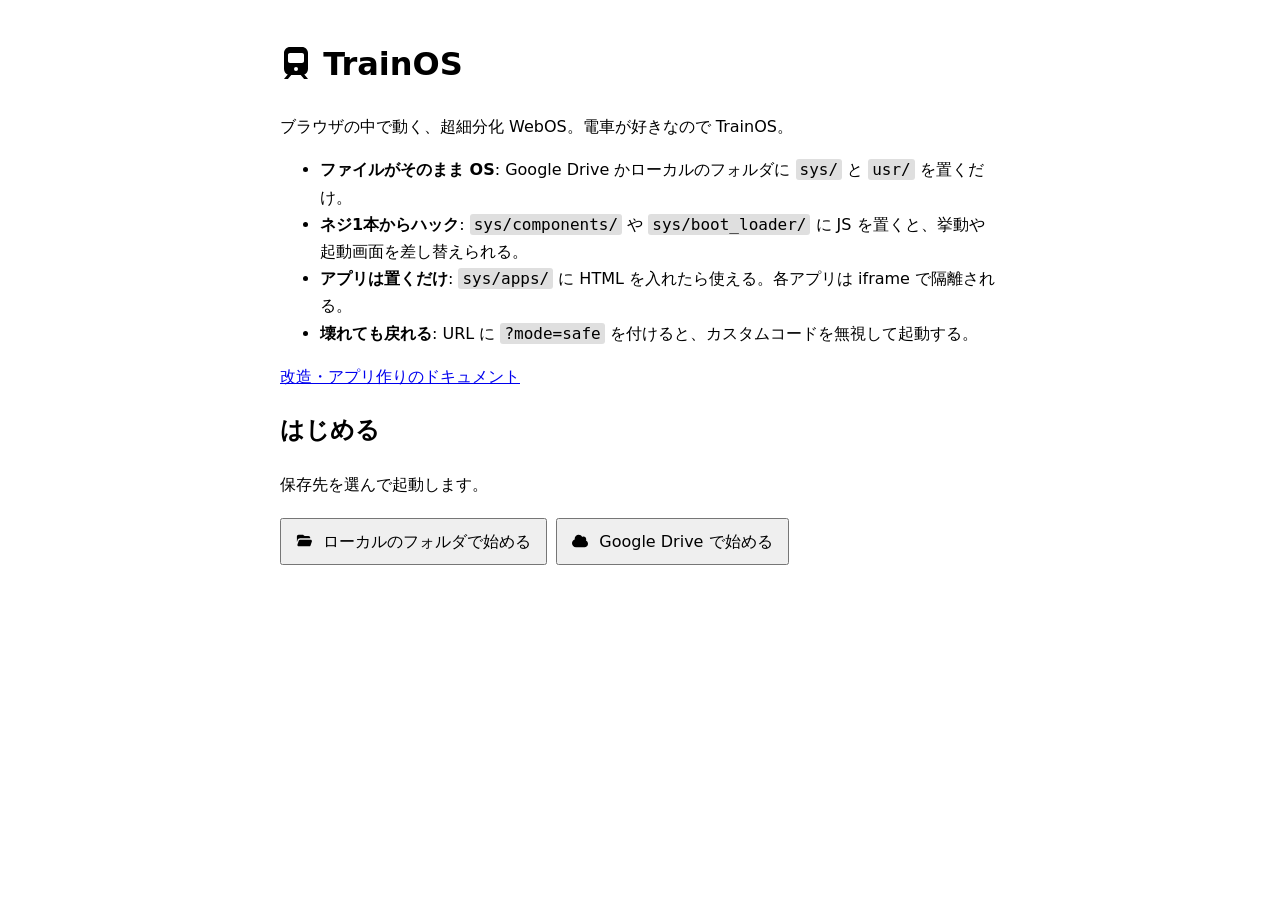
<file: public/index.html>
<!doctype html>
<html lang="ja">
<head>
<meta charset="utf-8">
<meta name="viewport" content="width=device-width,initial-scale=1">
<title>TrainOS</title>
<style>
:root { color-scheme: light dark; --b: #8884; }
body { font: 16px/1.7 system-ui, sans-serif; max-width: 720px; margin: 0 auto; padding: 16px; }
code { background: var(--b); padding: 1px 4px; border-radius: 3px; }
button { font: inherit; padding: 8px 14px; margin: 4px 4px 4px 0; cursor: pointer; }
#msg { color: #c33; }
svg { vertical-align: -.125em; }
button svg { margin-right: 6px; }
</style>
</head>
<body>
<h1><svg viewBox="0 0 384 512" width="1em" height="1em" fill="currentColor" aria-hidden="true"><path d="M0 96C0 43 43 0 96 0L288 0c53 0 96 43 96 96l0 256c0 40.1-24.6 74.5-59.5 88.8l53.9 63.7c8.6 10.1 7.3 25.3-2.8 33.8s-25.3 7.3-33.8-2.8l-74-87.5-151.3 0-74 87.5c-8.6 10.1-23.7 11.4-33.8 2.8s-11.4-23.7-2.8-33.8l53.9-63.7C24.6 426.5 0 392.1 0 352L0 96zm64 32l0 96c0 17.7 14.3 32 32 32l192 0c17.7 0 32-14.3 32-32l0-96c0-17.7-14.3-32-32-32L96 96c-17.7 0-32 14.3-32 32zM192 384a32 32 0 1 0 0-64 32 32 0 1 0 0 64z"/></svg> TrainOS</h1>
<p>ブラウザの中で動く、超細分化 WebOS。電車が好きなので TrainOS。</p>
<ul>
  <li><b>ファイルがそのまま OS</b>: Google Drive かローカルのフォルダに <code>sys/</code> と <code>usr/</code> を置くだけ。</li>
  <li><b>ネジ1本からハック</b>: <code>sys/components/</code> や <code>sys/boot_loader/</code> に JS を置くと、挙動や起動画面を差し替えられる。</li>
  <li><b>アプリは置くだけ</b>: <code>sys/apps/</code> に HTML を入れたら使える。各アプリは iframe で隔離される。</li>
  <li><b>壊れても戻れる</b>: URL に <code>?mode=safe</code> を付けると、カスタムコードを無視して起動する。</li>
</ul>
<p><a href="docs.html">改造・アプリ作りのドキュメント</a></p>

<h2>はじめる</h2>
<p id="last" hidden>前回の保存先: <b id="lastName"></b> <button id="resume">そのまま起動</button></p>
<p>保存先を選んで起動します。</p>
<button id="local"><svg viewBox="0 0 576 512" width="1em" height="1em" fill="currentColor" aria-hidden="true"><path d="M56 225.6L32.4 296.2 32.4 96c0-35.3 28.7-64 64-64l138.7 0c13.8 0 27.3 4.5 38.4 12.8l38.4 28.8c5.5 4.2 12.3 6.4 19.2 6.4l117.3 0c35.3 0 64 28.7 64 64l0 16-365.4 0c-41.3 0-78 26.4-91.1 65.6zM477.8 448L99 448c-32.8 0-55.9-32.1-45.5-63.2l48-144C108 221.2 126.4 208 147 208l378.8 0c32.8 0 55.9 32.1 45.5 63.2l-48 144c-6.5 19.6-24.9 32.8-45.5 32.8z"/></svg> ローカルのフォルダで始める</button>
<button id="drive"><svg viewBox="0 0 576 512" width="1em" height="1em" fill="currentColor" aria-hidden="true"><path d="M0 336c0 79.5 64.5 144 144 144l304 0c70.7 0 128-57.3 128-128 0-51.6-30.5-96.1-74.5-116.3 6.7-13.1 10.5-28 10.5-43.7 0-53-43-96-96-96-17.7 0-34.2 4.8-48.4 13.1-24.1-45.8-72.2-77.1-127.6-77.1-79.5 0-144 64.5-144 144 0 8 .7 15.9 1.9 23.5-56.9 19.2-97.9 73.1-97.9 136.5z"/></svg> Google Drive で始める</button>
<p id="msg"></p>

<script>
const $ = (id) => document.getElementById(id);
const go = () => { location.href = 'os.html'; };
const say = (m) => { $('msg').textContent = m; };

const idb = () => new Promise((ok, ng) => {
  const r = indexedDB.open('trainos-boot', 1);
  r.onupgradeneeded = () => r.result.createObjectStore('kv');
  r.onsuccess = () => ok(r.result);
  r.onerror = () => ng(r.error);
});
const kv = async (mode, fn) => {
  const db = await idb();
  return new Promise((ok, ng) => {
    const t = db.transaction('kv', mode);
    const q = fn(t.objectStore('kv'));
    t.oncomplete = () => ok(q && q.result);
    t.onerror = () => ng(t.error);
  });
};

if (!('showDirectoryPicker' in window)) {
  $('local').disabled = true;
  say('ローカルフォルダは Chrome / Edge（デスクトップ）で使えます。');
}

async function pick() {
  try {
    const h = await showDirectoryPicker({ id: 'trainos', mode: 'readwrite' });
    await kv('readwrite', (s) => s.put(h, 'rootHandle'));
    localStorage.setItem('trainos.backend', 'local');
    go();
  } catch (e) {
    if (e.name !== 'AbortError') say('失敗: ' + e.message);
  }
}

async function resume() {
  if (localStorage.getItem('trainos.backend') === 'local') {
    try {
      const h = await kv('readonly', (s) => s.get('rootHandle'));
      if (!h || (await h.requestPermission({ mode: 'readwrite' })) !== 'granted') {
        return say('フォルダへのアクセスが許可されませんでした。選び直してください。');
      }
    } catch (e) { return say('失敗: ' + e.message); }
  }
  go();
}

$('local').onclick = pick;
$('drive').onclick = () => { localStorage.setItem('trainos.backend', 'drive'); go(); };
$('resume').onclick = resume;

const prev = localStorage.getItem('trainos.backend');
if (prev) {
  $('last').hidden = false;
  $('lastName').textContent = prev === 'local' ? 'ローカルフォルダ' : 'Google Drive';
}
</script>
</body>
</html>
</file>
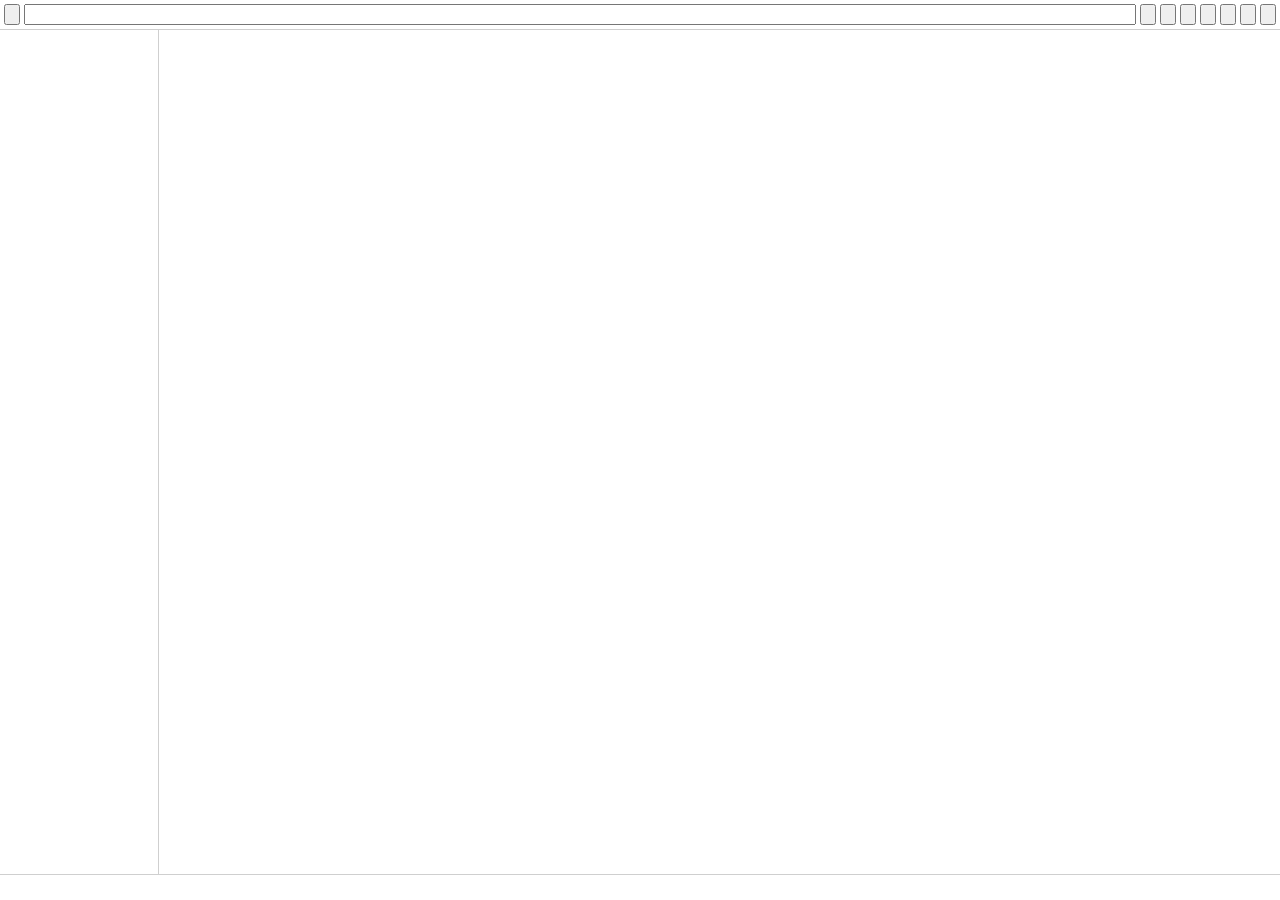
<file: public/sys/apps/explorer/index.html>
<!doctype html>
<html lang="ja">
<head>
<meta charset="utf-8">
<title>エクスプローラー</title>
<style>
html, body { height: 100%; margin: 0; }
body { display: flex; flex-direction: column; font-family: var(--font-ui, system-ui, sans-serif); font-size: calc(var(--font-size, 14px) - 1px); user-select: none; }
button { font: inherit; display: inline-flex; align-items: center; gap: 6px; cursor: pointer; }
input { font: inherit; user-select: text; }
.bar { display: flex; gap: 4px; padding: 4px; border-bottom: 1px solid #8886; }
.bar input { flex: 1; min-width: 0; }
.main { flex: 1; display: flex; min-height: 0; }
#tree { width: 150px; overflow: auto; border-right: 1px solid #8886; padding: 4px; }
#tree div { white-space: nowrap; }
#tree button, .row { border: 0; background: none; color: inherit; }
#tree button { padding: 1px 2px; border-radius: 4px; }
#tree button.cur { background: #4a90e233; }
#list { flex: 1; overflow: auto; padding: 4px; outline: none; }
.row { display: flex; width: 100%; box-sizing: border-box; text-align: left; padding: 3px 6px; border-radius: 4px; }
.row.sel { background: #4a90e255; }
.row.cut { opacity: .5; }
.row .sz { margin-left: auto; opacity: .6; }
.drop { outline: 2px dashed #4a90e2; outline-offset: -2px; background: #4a90e222; }
#list.drop { outline-offset: -4px; }
#msg { padding: 3px 8px; min-height: 1.5em; border-top: 1px solid #8886; display: flex; gap: 6px; align-items: center; flex-wrap: wrap; }
#ctx { position: fixed; z-index: 10; min-width: 170px; padding: 4px; border: 1px solid #8886; border-radius: 6px; background: var(--win-bg, #fff); color: var(--win-fg, #111); box-shadow: 0 4px 16px #0006; }
#ctx button { display: flex; width: 100%; border: 0; background: none; color: inherit; text-align: left; padding: 4px 8px; border-radius: 4px; }
#ctx button:hover:not(:disabled) { background: #4a90e255; }
#ctx button:disabled { opacity: .4; cursor: default; }
#ctx hr { border: 0; border-top: 1px solid #8886; margin: 4px 0; }
</style>
</head>
<body>
<div class="bar">
  <button id="up" title="上へ"></button>
  <input id="path" spellcheck="false">
  <button id="mkd" title="新しいフォルダ"></button>
  <button id="mkf" title="新しいファイル"></button>
  <button id="upl" title="アップロード"></button>
  <button id="dwn" title="ダウンロード"></button>
  <button id="ren" title="名前の変更"></button>
  <button id="del" title="削除"></button>
  <button id="ref" title="更新"></button>
</div>
<div class="main"><div id="tree"></div><div id="list" tabindex="0"></div></div>
<div id="msg"></div>
<div id="ctx" hidden></div>
<input type="file" id="fup" multiple hidden>
<input type="file" id="fdir" webkitdirectory hidden>
<script>
const $ = (id) => document.getElementById(id);
const ic = TrainOS.icon;
const join = (a, b) => (a === '/' ? '' : a) + '/' + b;
const base = (p) => p.split('/').pop();
const dirname = (p) => p.replace(/\/[^/]*$/, '') || '/';
const fmt = (n) => (n == null ? '' : n < 1024 ? n + ' B' : n < 1048576 ? (n / 1024).toFixed(1) + ' KB' : (n / 1048576).toFixed(1) + ' MB');
const extOf = (n) => { const m = /\.([^./]+)$/.exec(n); return m ? m[1].toLowerCase() : ''; };
const iconFor = (it) => it.isDirectory ? 'folder'
  : /^(png|jpe?g|gif|webp|svg|bmp)$/.test(extOf(it.name)) ? 'file-image'
  : /^(txt|md|log)$/.test(extOf(it.name)) ? 'file-lines' : 'file';
const MIME = 'application/x-trainos-paths';

let cwd = '/', items = [], sel = new Set(), anchor = null, clip = null, dragging = null;

const say = (m) => { $('msg').textContent = m || ''; };
const errMsg = (e) => (e && e.message) || String(e);

// メッセージ欄に入力欄を出す（prompt は使えないため）
const ask = (label, v) => new Promise((ok) => {
  const m = $('msg');
  m.textContent = label + ' ';
  const i = document.createElement('input');
  i.value = v || '';
  m.append(i);
  i.focus();
  i.select();
  i.onkeydown = (e) => {
    if (e.key === 'Enter') { m.textContent = ''; ok(i.value.trim()); }
    else if (e.key === 'Escape') { m.textContent = ''; ok(null); }
    e.stopPropagation();
  };
});

// メッセージ欄に「はい / やめる」を出す
const confirmBar = (label, yes) => new Promise((ok) => {
  const m = $('msg');
  m.textContent = label + ' ';
  const done = (v) => { m.textContent = ''; $('list').focus(); ok(v); };
  const y = document.createElement('button');
  y.textContent = yes;
  y.onclick = () => done(true);
  const n = document.createElement('button');
  n.textContent = 'やめる';
  n.onclick = () => done(false);
  m.onkeydown = (e) => { if (e.key === 'Escape') done(false); };
  m.append(y, n);
  n.focus();
});

const validName = (n) => !!n && !/[\\/]/.test(n) && n !== '.' && n !== '..';

// 同じ名前があれば「名前 (2).拡張子」にする
function uniqueName(name, taken) {
  if (!taken.has(name)) return name;
  const dot = name.lastIndexOf('.');
  const stem = dot > 0 ? name.slice(0, dot) : name, ext = dot > 0 ? name.slice(dot) : '';
  for (let i = 2; ; i++) { const c = stem + ' (' + i + ')' + ext; if (!taken.has(c)) return c; }
}

/* ---------- ツリー（左） ---------- */
async function drawTree() {
  const root = await TrainOS.fs.tree('/');
  const t = $('tree');
  t.replaceChildren();
  (function walk(n, p, d) {
    const row = document.createElement('div');
    row.style.paddingLeft = d * 10 + 'px';
    const b = document.createElement('button');
    b.innerHTML = ic('folder');
    b.append(' ' + (p === '/' ? '/' : n.name));
    b.dataset.path = p;
    if (p === cwd) b.className = 'cur';
    b.onclick = () => load(p);
    b.oncontextmenu = (e) => { e.preventDefault(); menuAt(e, [
      { label: '開く', icon: 'folder-open', fn: () => load(p) },
      { label: '貼り付け', icon: 'paste', fn: () => paste(p), off: !clip },
      { label: 'ダウンロード（zip）', icon: 'download', fn: () => download([p]), off: p === '/' },
    ]); };
    dropTarget(b, () => p);
    row.append(b);
    t.append(row);
    for (const c of n.children || []) if (c.isDirectory) walk(c, join(p, c.name), d + 1);
  })(root, '/', 0);
}

/* ---------- 一覧（右） ---------- */
const open = (it) => (it.isDirectory
  ? load(join(cwd, it.name))
  : TrainOS.app.openFile(join(cwd, it.name)).catch((e) => say(errMsg(e))));

function paint() {
  const cut = new Set(clip && clip.cut ? clip.paths : []);
  for (const r of $('list').children) {
    r.classList.toggle('sel', sel.has(r.dataset.name));
    r.classList.toggle('cut', cut.has(join(cwd, r.dataset.name)));
  }
}

function pick(name, e) {
  const order = items.map((i) => i.name);
  if (e && e.shiftKey && anchor && order.includes(anchor)) {
    const a = order.indexOf(anchor), b = order.indexOf(name);
    sel = new Set(order.slice(Math.min(a, b), Math.max(a, b) + 1));
  } else if (e && (e.ctrlKey || e.metaKey)) {
    if (sel.has(name)) sel.delete(name); else sel.add(name);
    anchor = name;
  } else {
    sel = new Set([name]);
    anchor = name;
  }
  paint();
}

async function load(p) {
  try {
    const list = await TrainOS.fs.list(p);
    cwd = p; sel = new Set(); anchor = null;
    $('path').value = p;
    TrainOS.app.setTitle(p);
    items = list.sort((a, b) => (b.isDirectory - a.isDirectory) || a.name.localeCompare(b.name));
    const l = $('list');
    l.replaceChildren();
    for (const it of items) {
      const r = document.createElement('button');
      r.className = 'row';
      r.dataset.name = it.name;
      r.draggable = true;
      r.innerHTML = ic(iconFor(it));
      const nm = document.createElement('span');
      nm.textContent = ' ' + it.name;
      r.append(nm);
      if (!it.isDirectory) {
        const s = document.createElement('span');
        s.className = 'sz';
        s.textContent = fmt(it.size);
        r.append(s);
      }
      r.onclick = (e) => pick(it.name, e);
      r.ondblclick = () => open(it);
      r.oncontextmenu = (e) => {
        e.preventDefault();
        if (!sel.has(it.name)) pick(it.name);
        menuAt(e, itemMenu());
      };
      r.ondragstart = (e) => {
        if (!sel.has(it.name)) pick(it.name);
        dragging = [...sel].map((n) => join(cwd, n));
        e.dataTransfer.effectAllowed = 'copyMove';
        e.dataTransfer.setData(MIME, JSON.stringify(dragging));
        e.dataTransfer.setData('text/plain', dragging.map(base).join('\n'));
      };
      r.ondragend = () => { dragging = null; clearDrop(); };
      if (it.isDirectory) dropTarget(r, () => join(cwd, it.name));
      l.append(r);
    }
    paint();
    for (const b of $('tree').querySelectorAll('button')) b.classList.toggle('cur', b.dataset.path === cwd);
    say(items.length + ' 件');
  } catch (e) { say(errMsg(e)); }
}

const reload = async () => { await load(cwd); await drawTree(); };

/* ---------- 右クリックメニュー ---------- */
function closeMenu() { $('ctx').hidden = true; }

function menuAt(e, entries) {
  const m = $('ctx');
  m.replaceChildren();
  for (const x of entries) {
    if (x === '-') { m.append(document.createElement('hr')); continue; }
    const b = document.createElement('button');
    b.innerHTML = ic(x.icon || '');
    b.append(' ' + x.label);
    b.disabled = !!x.off;
    b.onclick = () => { closeMenu(); Promise.resolve(x.fn()).catch((err) => say(errMsg(err))); };
    m.append(b);
  }
  m.hidden = false;
  m.style.left = Math.max(0, Math.min(e.clientX, innerWidth - m.offsetWidth - 2)) + 'px';
  m.style.top = Math.max(0, Math.min(e.clientY, innerHeight - m.offsetHeight - 2)) + 'px';
}

const selItems = () => items.filter((i) => sel.has(i.name));

function itemMenu() {
  const one = sel.size === 1 ? selItems()[0] : null;
  return [
    { label: '開く', icon: 'folder-open', fn: () => open(one), off: !one },
    '-',
    { label: 'ダウンロード', icon: 'download', fn: () => download([...sel].map((n) => join(cwd, n))) },
    { label: 'zip に圧縮', icon: 'download', fn: compress },
    { label: 'zip を展開', icon: 'upload', fn: extract, off: !(one && !one.isDirectory && extOf(one.name) === 'zip') },
    { label: 'コピー', icon: 'copy', fn: () => setClip(false) },
    { label: '切り取り', icon: 'scissors', fn: () => setClip(true) },
    { label: '貼り付け（この中に）', icon: 'paste', fn: () => paste(join(cwd, one.name)), off: !(one && one.isDirectory && clip) },
    '-',
    { label: '名前の変更', icon: 'pen', fn: rename, off: !one },
    { label: '削除', icon: 'trash', fn: remove },
  ];
}

function blankMenu() {
  return [
    { label: '新しいフォルダ', icon: 'folder-plus', fn: newFolder },
    { label: '新しいファイル', icon: 'file-circle-plus', fn: newFile },
    '-',
    { label: 'ファイルをアップロード', icon: 'upload', fn: () => $('fup').click() },
    { label: 'フォルダをアップロード', icon: 'upload', fn: () => $('fdir').click() },
    { label: '貼り付け', icon: 'paste', fn: () => paste(cwd), off: !clip },
    '-',
    { label: '更新', icon: 'rotate', fn: reload },
  ];
}

$('list').oncontextmenu = (e) => {
  if (e.target !== $('list')) return;
  e.preventDefault();
  sel = new Set(); paint();
  menuAt(e, blankMenu());
};
document.addEventListener('pointerdown', (e) => { if (!$('ctx').contains(e.target)) closeMenu(); }, true);
window.addEventListener('blur', closeMenu);
$('list').addEventListener('scroll', closeMenu);
$('list').addEventListener('pointerdown', (e) => { if (e.target === $('list') && !e.ctrlKey && !e.shiftKey) { sel = new Set(); paint(); } });

/* ---------- 操作 ---------- */
// 操作して、一覧を読み直す。操作の結果やエラーのメッセージは、読み直しで消さずに残す
async function run(fn) {
  say('');
  let err = null;
  try { await fn(); } catch (e) { err = errMsg(e); }
  const note = err || $('msg').textContent;
  await reload();
  if (note) say(note);
}

const newFolder = () => run(async () => {
  const n = await ask('フォルダ名:');
  if (!n) return;
  if (!validName(n)) throw new Error('使えない名前です');
  await TrainOS.fs.mkdir(join(cwd, n));
});
const newFile = () => run(async () => {
  const n = await ask('ファイル名:');
  if (!n) return;
  if (!validName(n)) throw new Error('使えない名前です');
  await TrainOS.fs.writeFile(join(cwd, n), '');
});
const rename = () => run(async () => {
  if (sel.size !== 1) return say('1つだけ選択してください');
  const old = [...sel][0];
  const n = await ask('新しい名前:', old);
  if (!n || n === old) return;
  if (!validName(n)) throw new Error('使えない名前です');
  await TrainOS.fs.move(join(cwd, old), join(cwd, n));
});
const remove = () => run(async () => {
  if (!sel.size) return say('選択してください');
  const names = [...sel];
  if (!(await confirmBar((names.length === 1 ? names[0] : names.length + ' 件') + ' を削除しますか？', '削除する'))) return;
  for (const n of names) await TrainOS.fs.remove(join(cwd, n));
});

function setClip(cut) {
  if (!sel.size) return say('選択してください');
  clip = { paths: [...sel].map((n) => join(cwd, n)), cut };
  paint();
  say(clip.paths.length + ' 件を' + (cut ? '切り取りました' : 'コピーしました'));
}

// paths を destDir に移動またはコピーする。移動で同じ名前があるときは失敗として数える。コピーは名前を変えて残す
async function transfer(paths, destDir, copy) {
  const taken = new Set((await TrainOS.fs.list(destDir)).map((i) => i.name));
  let ok = 0;
  const errs = [];
  for (const p of paths) {
    try {
      const nm = base(p);
      if (!copy && dirname(p) === destDir) continue;
      if (!copy && taken.has(nm)) throw new Error(nm + ': 同じ名前があります');
      const to = copy ? uniqueName(nm, taken) : nm;
      if (copy) await TrainOS.fs.copy(p, join(destDir, to)); else await TrainOS.fs.move(p, join(destDir, to));
      taken.add(to);
      ok++;
    } catch (e) { errs.push(errMsg(e)); }
  }
  say(ok + ' 件を' + (copy ? 'コピー' : '移動') + 'しました' + (errs.length ? '。失敗: ' + errs.join(' / ') : ''));
}

const paste = (dest) => run(async () => {
  if (!clip) return;
  await transfer(clip.paths, dest, !clip.cut);
  if (clip.cut) clip = null;
});

/* ---------- ドラッグ＆ドロップ ---------- */
function clearDrop() { for (const e of document.querySelectorAll('.drop')) e.classList.remove('drop'); }

const hasFiles = (e) => [...(e.dataTransfer.types || [])].includes('Files');
const hasPaths = (e) => [...(e.dataTransfer.types || [])].includes(MIME);

function dropTarget(el, dest) {
  el.addEventListener('dragover', (e) => {
    if (!hasFiles(e) && !hasPaths(e)) return;
    e.preventDefault();
    e.stopPropagation();
    e.dataTransfer.dropEffect = hasFiles(e) || e.ctrlKey ? 'copy' : 'move';
    clearDrop();
    el.classList.add('drop');
  });
  el.addEventListener('dragleave', () => el.classList.remove('drop'));
  el.addEventListener('drop', (e) => { e.stopPropagation(); onDrop(e, dest()); });
}
dropTarget($('list'), () => cwd);

async function onDrop(e, dest) {
  e.preventDefault();
  clearDrop();
  const copy = e.ctrlKey;
  const raw = hasPaths(e) ? e.dataTransfer.getData(MIME) : '';
  if (raw) { // 別の窓のエクスプローラーから来たものも受け付ける
    let paths = [];
    try { paths = JSON.parse(raw); } catch (x) { return; }
    if (!Array.isArray(paths) || !paths.every((p) => typeof p === 'string' && p.startsWith('/'))) return;
    dragging = null;
    return run(() => transfer(paths, dest, copy));
  }
  if (hasFiles(e)) {
    const entries = [...e.dataTransfer.items].map((i) => i.webkitGetAsEntry && i.webkitGetAsEntry()).filter(Boolean);
    const files = entries.length ? await entriesToFiles(entries) : [...e.dataTransfer.files].map((f) => ({ rel: f.name, file: f }));
    return run(() => upload(files, dest));
  }
}

// フォルダごとドロップされたものを、{ rel: 'a/b.txt', file } か { rel: 'a/空フォルダ', dir: true } の一覧にする
async function entriesToFiles(entries) {
  const out = [];
  const readAll = (reader) => new Promise((ok, ng) => {
    const all = [];
    const step = () => reader.readEntries((r) => { if (r.length) { all.push(...r); step(); } else ok(all); }, ng);
    step();
  });
  const walk = async (en, prefix) => {
    if (en.isFile) out.push({ rel: prefix + en.name, file: await new Promise((ok, ng) => en.file(ok, ng)) });
    else {
      out.push({ rel: prefix + en.name, dir: true });
      for (const c of await readAll(en.createReader())) await walk(c, prefix + en.name + '/');
    }
  };
  for (const en of entries) await walk(en, '');
  return out;
}

/* ---------- アップロード ---------- */
// files: [{ rel, file | dir }]。一番上の名前は、同じ名前があれば (2) を付けて残す（上書きしない）
async function upload(files, dest) {
  if (!files.length) return;
  const taken = new Set((await TrainOS.fs.list(dest)).map((i) => i.name));
  const top = new Map();
  const target = (rel) => {
    const seg = rel.split('/').filter(Boolean);
    if (!seg.length || seg.some((s) => s === '.' || s === '..')) throw new Error('不正な名前: ' + rel);
    if (!top.has(seg[0])) { const u = uniqueName(seg[0], taken); taken.add(u); top.set(seg[0], u); }
    seg[0] = top.get(seg[0]);
    return join(dest, seg.join('/'));
  };
  // フォルダを先に作る（浅い順）
  const dirs = new Set();
  for (const f of files) {
    const p = target(f.rel);
    if (f.dir) dirs.add(p);
    else for (let d = dirname(p); d !== dest && d !== '/'; d = dirname(d)) dirs.add(d);
  }
  for (const d of [...dirs].sort((a, b) => a.length - b.length)) await TrainOS.fs.mkdir(d);
  const list = files.filter((f) => !f.dir);
  let n = 0;
  const errs = [];
  for (const f of list) {
    say('アップロード中 ' + (n + 1) + ' / ' + list.length + ': ' + f.rel);
    try { await TrainOS.fs.writeFile(target(f.rel), f.file); n++; } catch (e) { errs.push(f.rel + ': ' + errMsg(e)); }
  }
  say(n + ' 件をアップロードしました' + (errs.length ? '。失敗: ' + errs.join(' / ') : ''));
}

$('fup').onchange = () => { const fs = [...$('fup').files].map((f) => ({ rel: f.name, file: f })); $('fup').value = ''; run(() => upload(fs, cwd)); };
$('fdir').onchange = () => {
  const fs = [...$('fdir').files].map((f) => ({ rel: f.webkitRelativePath || f.name, file: f }));
  $('fdir').value = '';
  run(() => upload(fs, cwd));
};

/* ---------- ダウンロード ---------- */
const CRC = (() => { const t = []; for (let n = 0; n < 256; n++) { let c = n; for (let k = 0; k < 8; k++) c = c & 1 ? 0xedb88320 ^ (c >>> 1) : c >>> 1; t[n] = c >>> 0; } return t; })();
const crc32 = (u8) => { let c = 0xffffffff; for (let i = 0; i < u8.length; i++) c = CRC[(c ^ u8[i]) & 255] ^ (c >>> 8); return (c ^ 0xffffffff) >>> 0; };

// deflate（ブラウザ内蔵の CompressionStream）。使えない環境では、圧縮なし（store）にする
const pipe = async (u8, ts) => new Uint8Array(await new Response(new Blob([u8]).stream().pipeThrough(ts)).arrayBuffer());
async function deflateRaw(u8) { return pipe(u8, new CompressionStream('deflate-raw')); }
async function inflateRaw(u8) { return pipe(u8, new DecompressionStream('deflate-raw')); }

// zip を作る。files: [{ name, data: Uint8Array }]。名前は UTF-8
async function makeZip(files) {
  const enc = new TextEncoder(), parts = [], central = [];
  const d = new Date();
  const time = (d.getHours() << 11) | (d.getMinutes() << 5) | (d.getSeconds() >> 1);
  const date = ((d.getFullYear() - 1980) << 9) | ((d.getMonth() + 1) << 5) | d.getDate();
  const canDeflate = typeof CompressionStream === 'function';
  let off = 0;
  for (const f of files) {
    const nm = enc.encode(f.name), crc = crc32(f.data);
    let body = f.data, method = 0;
    if (canDeflate && f.data.length) { const z = await deflateRaw(f.data); if (z.length < f.data.length) { body = z; method = 8; } }
    const h = new DataView(new ArrayBuffer(30));
    h.setUint32(0, 0x04034b50, true); h.setUint16(4, 20, true); h.setUint16(6, 0x0800, true); h.setUint16(8, method, true);
    h.setUint16(10, time, true); h.setUint16(12, date, true); h.setUint32(14, crc, true);
    h.setUint32(18, body.length, true); h.setUint32(22, f.data.length, true); h.setUint16(26, nm.length, true); h.setUint16(28, 0, true);
    parts.push(h.buffer, nm, body);
    const c = new DataView(new ArrayBuffer(46));
    c.setUint32(0, 0x02014b50, true); c.setUint16(4, 20, true); c.setUint16(6, 20, true); c.setUint16(8, 0x0800, true); c.setUint16(10, method, true);
    c.setUint16(12, time, true); c.setUint16(14, date, true); c.setUint32(16, crc, true);
    c.setUint32(20, body.length, true); c.setUint32(24, f.data.length, true); c.setUint16(28, nm.length, true);
    c.setUint32(42, off, true);
    central.push(c.buffer, nm);
    off += 30 + nm.length + body.length;
  }
  const csize = central.reduce((s, b) => s + b.byteLength, 0);
  const e = new DataView(new ArrayBuffer(22));
  e.setUint32(0, 0x06054b50, true); e.setUint16(8, files.length, true); e.setUint16(10, files.length, true);
  e.setUint32(12, csize, true); e.setUint32(16, off, true);
  return new Blob([...parts, ...central, e.buffer], { type: 'application/zip' });
}

// zip の目次（中央ディレクトリ）を読む。ZIP64 は未対応
function zipEntries(u8) {
  const dv = new DataView(u8.buffer, u8.byteOffset, u8.byteLength);
  let e = -1;
  for (let i = u8.length - 22; i >= Math.max(0, u8.length - 22 - 65535); i--) if (dv.getUint32(i, true) === 0x06054b50) { e = i; break; }
  if (e < 0) throw new Error('zip として読めません');
  const n = dv.getUint16(e + 10, true), cdOff = dv.getUint32(e + 16, true);
  if (n === 0xffff || cdOff === 0xffffffff) throw new Error('ZIP64 の zip には未対応です');
  const out = [];
  let p = cdOff;
  for (let i = 0; i < n; i++) {
    if (p + 46 > u8.length || dv.getUint32(p, true) !== 0x02014b50) throw new Error('zip が壊れています');
    const flags = dv.getUint16(p + 8, true), nl = dv.getUint16(p + 28, true), xl = dv.getUint16(p + 30, true), cl = dv.getUint16(p + 32, true);
    // 名前が UTF-8 でない古い zip は、日本語環境の Shift_JIS として読む
    const name = new TextDecoder(flags & 0x800 ? 'utf-8' : 'shift_jis').decode(u8.subarray(p + 46, p + 46 + nl));
    out.push({ name, flags, method: dv.getUint16(p + 10, true), crc: dv.getUint32(p + 16, true), cs: dv.getUint32(p + 20, true), us: dv.getUint32(p + 24, true), off: dv.getUint32(p + 42, true) });
    p += 46 + nl + xl + cl;
  }
  return out;
}

// paths（ファイルとフォルダ）の中のファイルを、zip 用の { name, data } の一覧にする
async function gather(paths) {
  const out = [];
  const walk = async (p, prefix) => {
    const n = await TrainOS.fs.tree(p);
    if (n.isDirectory) for (const c of n.children || []) await walk(join(p, c.name), prefix + base(p) + '/');
    else out.push({ name: prefix + base(p), data: new Uint8Array(await (await TrainOS.fs.readFile(p)).arrayBuffer()) });
  };
  for (const p of paths) await walk(p, '');
  return out;
}

async function download(paths) {
  try {
    if (!paths.length) return say('選択してください');
    const nodes = await Promise.all(paths.map((p) => TrainOS.fs.tree(p)));
    if (paths.length === 1 && !nodes[0].isDirectory) {
      say('ダウンロード中: ' + base(paths[0]));
      await TrainOS.fs.download(base(paths[0]), await TrainOS.fs.readFile(paths[0]));
      return say('ダウンロードしました: ' + base(paths[0]));
    }
    say('zip を作っています…');
    const out = await gather(paths);
    if (!out.length) return say('ファイルがありません（空のフォルダは zip に入りません）');
    const nm = paths.length === 1 ? base(paths[0]) : 'files';
    await TrainOS.fs.download(nm + '.zip', await makeZip(out));
    say(out.length + ' 件を ' + nm + '.zip でダウンロードしました');
  } catch (e) { say(errMsg(e)); }
}

/* ---------- zip の圧縮と展開 ---------- */
// 選択したものを、このフォルダの zip にする（同じ名前があれば (2) を付ける）
const compress = () => run(async () => {
  const paths = [...sel].map((n) => join(cwd, n));
  if (!paths.length) return say('選択してください');
  say('圧縮しています…');
  const out = await gather(paths);
  if (!out.length) throw new Error('ファイルがありません（空のフォルダは zip に入りません）');
  const taken = new Set((await TrainOS.fs.list(cwd)).map((i) => i.name));
  const nm = uniqueName((paths.length === 1 ? base(paths[0]) : 'files') + '.zip', taken);
  await TrainOS.fs.writeFile(join(cwd, nm), await makeZip(out));
  say(out.length + ' 件を ' + nm + ' に圧縮しました');
});

const MAX_UNZIP = 1024 * 1024 * 1024; // 展開後の合計の上限（zip 爆弾よけ）

// zip を、同じ場所の「zip の名前のフォルダ」に展開する。壊れた項目や危険な名前は飛ばして、数を知らせる
const extract = () => run(async () => {
  const one = selItems()[0];
  if (sel.size !== 1 || !one || one.isDirectory || extOf(one.name) !== 'zip') throw new Error('zip ファイルを1つ選択してください');
  const path = join(cwd, one.name);
  say('展開しています…');
  const u8 = new Uint8Array(await (await TrainOS.fs.readFile(path)).arrayBuffer());
  const ents = zipEntries(u8);
  if (ents.reduce((s, x) => s + x.us, 0) > MAX_UNZIP) throw new Error('展開後が大きすぎます（1GB まで）');
  const taken = new Set((await TrainOS.fs.list(cwd)).map((i) => i.name));
  const split = (n) => n.replace(/\\/g, '/').split('/').filter((x) => x && x !== '.');
  // 中身が1つのフォルダだけなら、そのフォルダをここに展開する（zip の名前のフォルダで二重にしない）
  const tops = new Set(ents.map((x) => split(x.name)[0]).filter(Boolean));
  const single = tops.size === 1 && ents.some((x) => /[\\/]$/.test(x.name) || split(x.name).length > 1) && ![...tops][0].includes(':');
  const top = single ? uniqueName([...tops][0], taken) : null;
  const root = single ? join(cwd, top) : join(cwd, uniqueName(one.name.replace(/\.zip$/i, '') || 'zip', taken));
  await TrainOS.fs.mkdir(root);
  const made = new Set([root]);
  const ensure = async (dir) => { // root の下の入れ子のフォルダを、浅い方から作る
    const chain = [];
    for (let d = dir; !made.has(d); d = dirname(d)) chain.unshift(d);
    for (const d of chain) { await TrainOS.fs.mkdir(d); made.add(d); }
  };
  const dv = new DataView(u8.buffer, u8.byteOffset, u8.byteLength);
  let ok = 0, skipped = 0;
  const why = [];
  for (const en of ents) {
    const isDir = /[\\/]$/.test(en.name);
    const segs = split(en.name);
    try {
      if (!segs.length) continue;
      if (single) segs.shift();
      if (!segs.length) continue;
      if (segs.includes('..') || /^[A-Za-z]:$/.test(segs[0])) throw new Error('危険な名前');
      const dest = join(root, segs.join('/'));
      if (isDir) { await ensure(dest); continue; }
      if (en.flags & 1) throw new Error('暗号化されています');
      if (en.method !== 0 && en.method !== 8) throw new Error('未対応の圧縮方式');
      if (en.off + 30 > u8.length || dv.getUint32(en.off, true) !== 0x04034b50) throw new Error('壊れています');
      const start = en.off + 30 + dv.getUint16(en.off + 26, true) + dv.getUint16(en.off + 28, true);
      const raw = u8.subarray(start, start + en.cs);
      const data = en.method === 0 ? raw : await inflateRaw(raw);
      if (data.length !== en.us || crc32(data) !== en.crc) throw new Error('壊れています（CRC が合いません）');
      await ensure(dirname(dest));
      await TrainOS.fs.writeFile(dest, new Blob([data]));
      ok++;
    } catch (e) { skipped++; if (why.length < 3) why.push(en.name + ': ' + errMsg(e)); }
  }
  say(ok + ' 件を ' + base(root) + ' に展開しました' + (skipped ? '。飛ばした項目 ' + skipped + ' 件（' + why.join(' / ') + '）' : ''));
});

/* ---------- ボタン・キー ---------- */
$('mkd').onclick = newFolder;
$('mkf').onclick = newFile;
$('upl').onclick = () => $('fup').click();
$('dwn').onclick = () => download([...sel].map((n) => join(cwd, n)));
$('ren').onclick = rename;
$('del').onclick = remove;
$('ref').onclick = () => run(async () => {});
$('up').onclick = () => load(dirname(cwd));
$('path').onkeydown = (e) => { if (e.key === 'Enter') load($('path').value.trim() || '/'); };

document.addEventListener('keydown', (e) => {
  if (e.key === 'Escape') closeMenu();
  if (e.target.tagName === 'INPUT' || e.target.closest('#msg')) return;
  const mod = e.ctrlKey || e.metaKey, k = e.key.toLowerCase();
  const move = (d) => {
    const names = items.map((i) => i.name);
    if (!names.length) return;
    const cur = names.indexOf(anchor);
    const next = names[Math.max(0, Math.min(names.length - 1, cur < 0 ? (d > 0 ? 0 : names.length - 1) : cur + d))];
    pick(next, { shiftKey: e.shiftKey });
    const r = [...$('list').children].find((c) => c.dataset.name === next);
    if (r) r.scrollIntoView({ block: 'nearest' });
  };
  if (mod && k === 'a') { sel = new Set(items.map((i) => i.name)); paint(); }
  else if (mod && k === 'c') setClip(false);
  else if (mod && k === 'x') setClip(true);
  else if (mod && k === 'v') paste(cwd);
  else if (e.key === 'Delete') remove();
  else if (e.key === 'F2') rename();
  else if (e.key === 'Enter' && sel.size === 1) open(selItems()[0]);
  else if (e.key === 'Backspace') load(dirname(cwd));
  else if (e.key === 'ArrowDown') move(1);
  else if (e.key === 'ArrowUp') move(-1);
  else return;
  e.preventDefault();
});

for (const [id, name] of [['up', 'arrow-up'], ['mkd', 'folder-plus'], ['mkf', 'file-circle-plus'], ['upl', 'upload'], ['dwn', 'download'], ['ren', 'pen'], ['del', 'trash'], ['ref', 'rotate']]) {
  $(id).innerHTML = ic(name);
}

let opened = false;
TrainOS.app.onOpen((p) => { opened = true; load(p); });
drawTree();
setTimeout(() => { if (!opened) load('/usr'); }, 100);
</script>
</body>
</html>
</file>
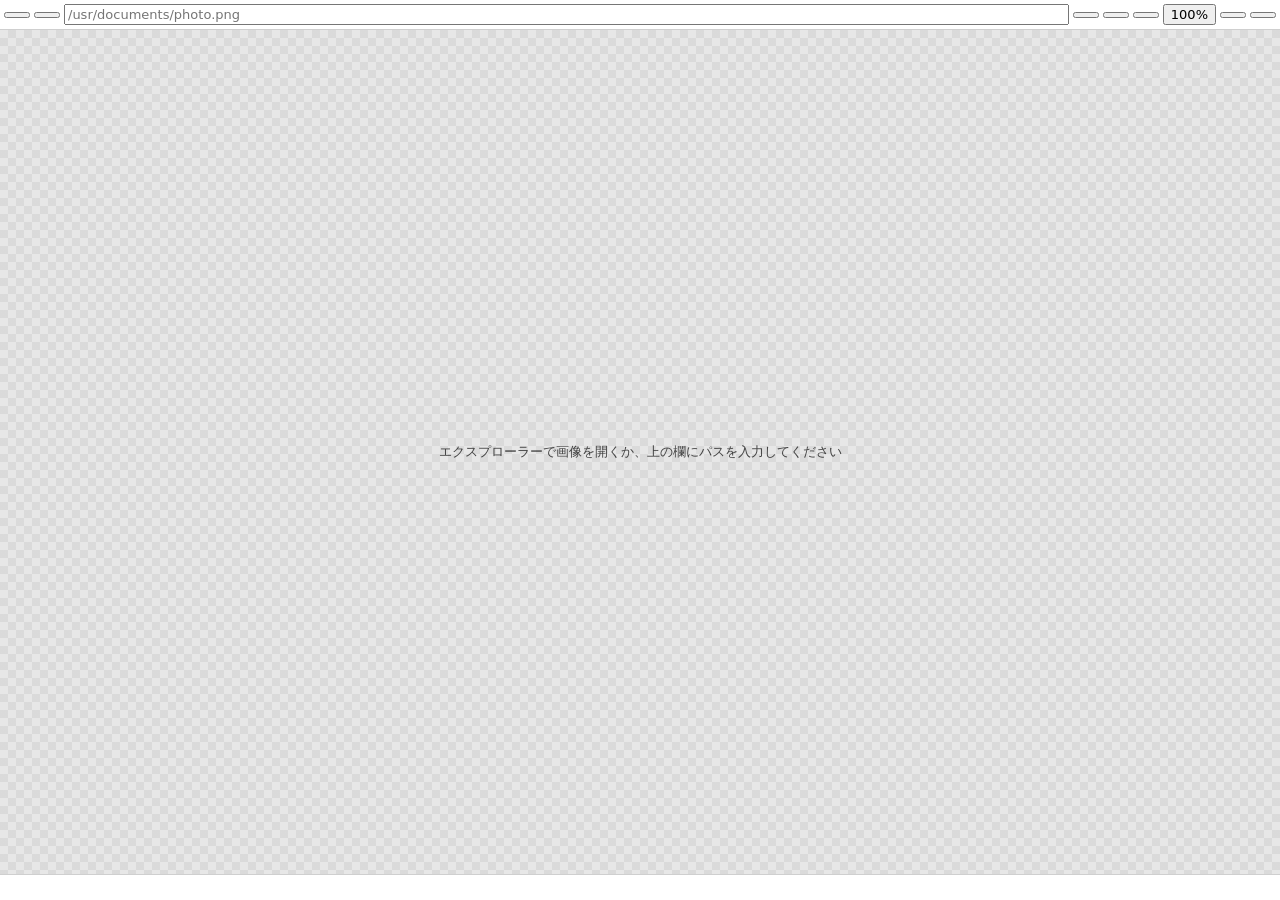
<file: public/sys/apps/imageviewer/index.html>
<!doctype html>
<html lang="ja">
<head>
<meta charset="utf-8">
<title>画像ビューア</title>
<style>
html, body { height: 100%; margin: 0; }
body { display: flex; flex-direction: column; font-family: var(--font-ui, system-ui, sans-serif); font-size: calc(var(--font-size, 14px) - 1px); user-select: none; }
button { font: inherit; display: inline-flex; align-items: center; justify-content: center; gap: 6px; cursor: pointer; min-width: 2em; }
button:disabled { opacity: .4; cursor: default; }
input { font: inherit; user-select: text; }
.bar { display: flex; gap: 4px; padding: 4px; border-bottom: 1px solid #8886; align-items: center; }
.bar input { flex: 1; min-width: 0; }
#stage { flex: 1; position: relative; overflow: hidden; cursor: grab; touch-action: none; outline: none;
  background: #8883 repeating-conic-gradient(#8882 0% 25%, transparent 0% 50%) 0 0 / 16px 16px; }
#stage.drag { cursor: grabbing; }
#img { position: absolute; left: 50%; top: 50%; max-width: none; transform-origin: center; image-rendering: auto; }
#img.px { image-rendering: pixelated; }
#note { position: absolute; inset: 0; display: flex; align-items: center; justify-content: center; text-align: center; padding: 16px; opacity: .7; pointer-events: none; }
#note[hidden], #img[hidden] { display: none; }
#st { padding: 3px 8px; min-height: 1.5em; border-top: 1px solid #8886; white-space: nowrap; overflow: hidden; text-overflow: ellipsis; }
</style>
</head>
<body>
<div class="bar">
  <button id="prev" title="前の画像（←）"></button>
  <button id="next" title="次の画像（→）"></button>
  <input id="path" spellcheck="false" placeholder="/usr/documents/photo.png">
  <button id="zo" title="縮小（-）"></button>
  <button id="zi" title="拡大（+）"></button>
  <button id="fit" title="ウィンドウに合わせる（0）"></button>
  <button id="one" title="実際のサイズ（1）">100%</button>
  <button id="rl" title="左に回転（Shift+R）"></button>
  <button id="rr" title="右に回転（R）"></button>
</div>
<div id="stage" tabindex="0"><img id="img" alt="" hidden><div id="note">エクスプローラーで画像を開くか、上の欄にパスを入力してください</div></div>
<div id="st"></div>
<script>
const $ = (id) => document.getElementById(id);
const ic = TrainOS.icon;
const stage = $('stage'), img = $('img');
const MIME = { png: 'image/png', jpg: 'image/jpeg', jpeg: 'image/jpeg', gif: 'image/gif', webp: 'image/webp', svg: 'image/svg+xml', bmp: 'image/bmp' };
const extOf = (n) => { const m = /\.([^./]+)$/.exec(n); return m ? m[1].toLowerCase() : ''; };
const base = (p) => p.split('/').pop();
const dirname = (p) => p.replace(/\/[^/]*$/, '') || '/';

let path = null, files = [], idx = -1, url = null;
let s = 1, tx = 0, ty = 0, rot = 0, fitMode = true, seq = 0;

const say = (m) => { $('st').textContent = m || ''; };
const MIN = 0.02, MAX = 40;

function apply() {
  img.style.transform = 'translate(-50%,-50%) translate(' + tx + 'px,' + ty + 'px) rotate(' + rot + 'deg) scale(' + s + ')';
  img.classList.toggle('px', s >= 3);
  info();
}

function info(extra) {
  if (!path) return;
  const parts = [base(path), img.naturalWidth + ' × ' + img.naturalHeight, Math.round(s * 100) + '%'];
  if (files.length > 1) parts.push((idx + 1) + ' / ' + files.length);
  say(extra || parts.join('   '));
}

// 回転も考えて、ウィンドウに収まる倍率にする（拡大はしない）
function fitScale() {
  const w = img.naturalWidth, h = img.naturalHeight;
  if (!w || !h) return 1;
  const sw = stage.clientWidth, sh = stage.clientHeight;
  const swap = rot % 180 !== 0;
  const iw = swap ? h : w, ih = swap ? w : h;
  return Math.min(1, sw / iw, sh / ih);
}

function fit() { fitMode = true; s = fitScale(); tx = ty = 0; apply(); }
function actual() { fitMode = false; s = 1; tx = ty = 0; apply(); }

// 画面上の点 (cx, cy)（ステージの中心からの距離）を動かさずに、倍率を変える
function zoomTo(ns, cx, cy) {
  ns = Math.min(MAX, Math.max(MIN, ns));
  tx = cx - (cx - tx) * (ns / s);
  ty = cy - (cy - ty) * (ns / s);
  s = ns;
  fitMode = false;
  apply();
}
const zoomBy = (f) => zoomTo(s * f, 0, 0);

function rotate(d) { rot = (rot + d + 360) % 360; if (fitMode) fit(); else apply(); }

async function show(p) {
  const my = ++seq;
  say('読み込み中…');
  try {
    const blob = await TrainOS.fs.readFile(p);
    if (my !== seq) return;
    const typed = new Blob([blob], { type: MIME[extOf(p)] || blob.type || 'application/octet-stream' });
    const u = URL.createObjectURL(typed);
    await new Promise((ok, ng) => { img.onload = ok; img.onerror = () => ng(new Error('画像として読み込めません: ' + p)); img.src = u; });
    if (my !== seq) { URL.revokeObjectURL(u); return; }
    if (url) URL.revokeObjectURL(url);
    url = u;
    path = p;
    rot = 0;
    $('path').value = p;
    img.hidden = false;
    $('note').hidden = true;
    TrainOS.app.setTitle(base(p) + ' - 画像ビューア');
    fit();
  } catch (e) {
    if (my === seq) say((e && e.message) || String(e));
  }
}

// 同じフォルダの画像の一覧（← → で切り替える）
async function scanDir(p) {
  try {
    const list = await TrainOS.fs.list(dirname(p));
    files = list.filter((i) => !i.isDirectory && MIME[extOf(i.name)]).map((i) => i.name).sort((a, b) => a.localeCompare(b, undefined, { numeric: true }));
    idx = files.indexOf(base(p));
  } catch (e) { files = []; idx = -1; }
  $('prev').disabled = $('next').disabled = files.length < 2;
}

async function openPath(p) {
  p = String(p || '').trim();
  if (!p) return;
  await show(p);
  if (path === p) { await scanDir(p); info(); }
}

function step(d) {
  if (files.length < 2) return;
  idx = (idx + d + files.length) % files.length;
  const dir = dirname(path);
  show((dir === '/' ? '' : dir) + '/' + files[idx]).then(() => info());
}

/* ---------- 操作 ---------- */
$('prev').onclick = () => step(-1);
$('next').onclick = () => step(1);
$('zo').onclick = () => zoomBy(1 / 1.25);
$('zi').onclick = () => zoomBy(1.25);
$('fit').onclick = fit;
$('one').onclick = actual;
$('rl').onclick = () => rotate(-90);
$('rr').onclick = () => rotate(90);
$('path').onkeydown = (e) => { if (e.key === 'Enter') openPath($('path').value); e.stopPropagation(); };

stage.addEventListener('wheel', (e) => {
  if (!path) return;
  e.preventDefault();
  const r = stage.getBoundingClientRect();
  zoomTo(s * (e.deltaY < 0 ? 1.15 : 1 / 1.15), e.clientX - r.left - r.width / 2, e.clientY - r.top - r.height / 2);
}, { passive: false });

let drag = null;
stage.addEventListener('pointerdown', (e) => {
  stage.focus();
  if (!path || e.button !== 0) return;
  drag = { x: e.clientX, y: e.clientY, tx, ty };
  stage.setPointerCapture(e.pointerId);
  stage.classList.add('drag');
});
stage.addEventListener('pointermove', (e) => {
  if (!drag) return;
  tx = drag.tx + e.clientX - drag.x;
  ty = drag.ty + e.clientY - drag.y;
  apply();
});
const endDrag = () => { drag = null; stage.classList.remove('drag'); };
stage.addEventListener('pointerup', endDrag);
stage.addEventListener('pointercancel', endDrag);
stage.addEventListener('dblclick', () => { if (path) (fitMode && s < 1 ? actual : fit)(); });

document.addEventListener('keydown', (e) => {
  if (e.target.tagName === 'INPUT' || e.ctrlKey || e.metaKey || e.altKey) return;
  const k = e.key;
  if (k === 'ArrowLeft') step(-1);
  else if (k === 'ArrowRight') step(1);
  else if (k === '+' || k === '=') zoomBy(1.25);
  else if (k === '-') zoomBy(1 / 1.25);
  else if (k === '0') fit();
  else if (k === '1') actual();
  else if (k === 'r') rotate(90);
  else if (k === 'R') rotate(-90);
  else return;
  e.preventDefault();
});

new ResizeObserver(() => { if (path && fitMode) fit(); }).observe(stage);

for (const [id, name] of [['prev', 'arrow-left'], ['next', 'arrow-right'], ['zo', 'minus'], ['zi', 'plus'], ['fit', 'expand'], ['rl', 'rotate-left'], ['rr', 'rotate-right']]) {
  $(id).innerHTML = ic(name);
}
$('prev').disabled = $('next').disabled = true;
TrainOS.app.setTitle('画像ビューア');
TrainOS.app.onOpen(openPath);
</script>
</body>
</html>
</file>
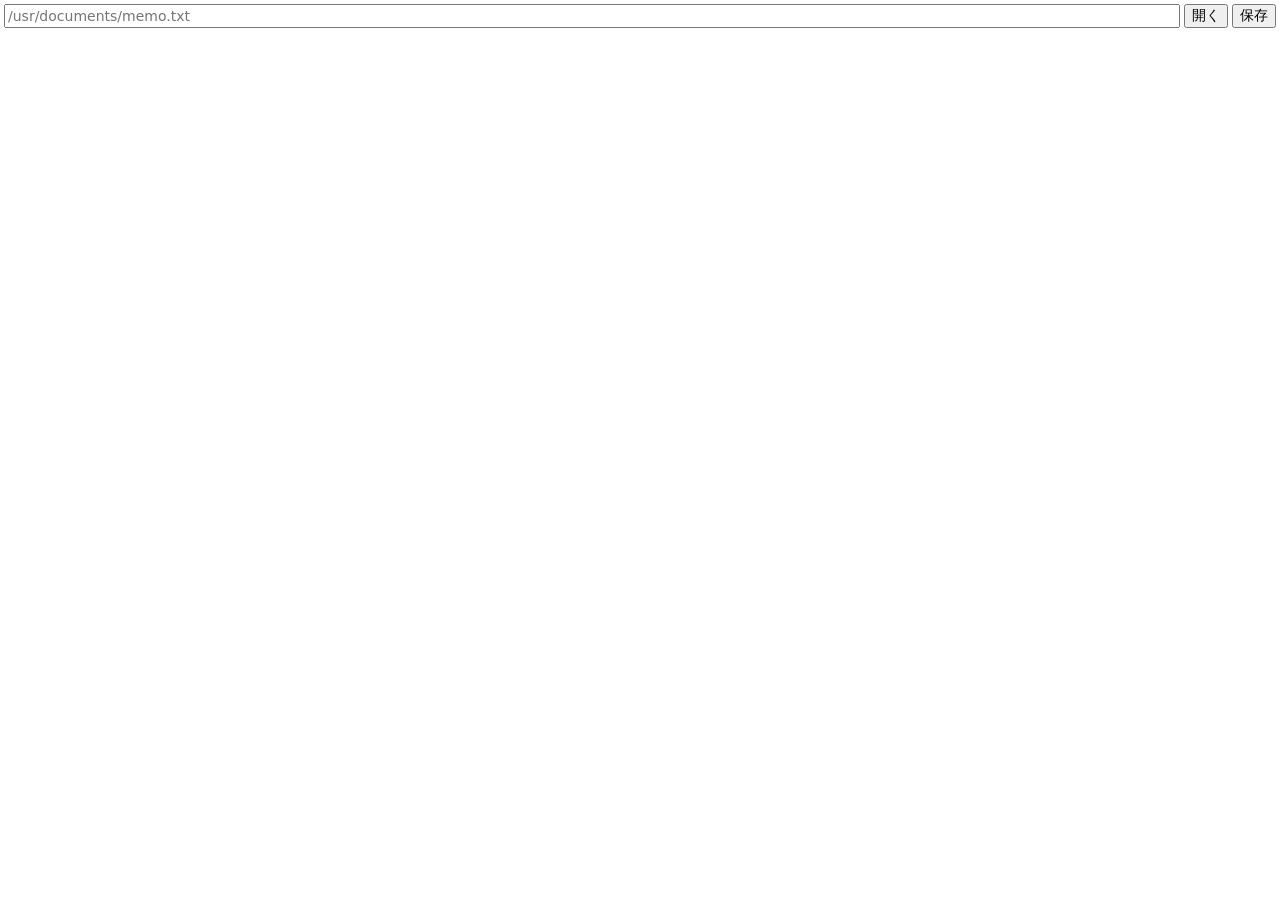
<file: public/sys/apps/notepad/index.html>
<!doctype html>
<html lang="ja">
<head>
<meta charset="utf-8">
<title>メモ帳</title>
<link rel="stylesheet" href="style.css">
</head>
<body>
<div class="bar">
  <input id="path" placeholder="/usr/documents/memo.txt" spellcheck="false">
  <button id="open">開く</button>
  <button id="save">保存</button>
</div>
<textarea id="editor" spellcheck="false" autofocus></textarea>
<div id="status"></div>
<script src="main.js"></script>
</body>
</html>
</file>
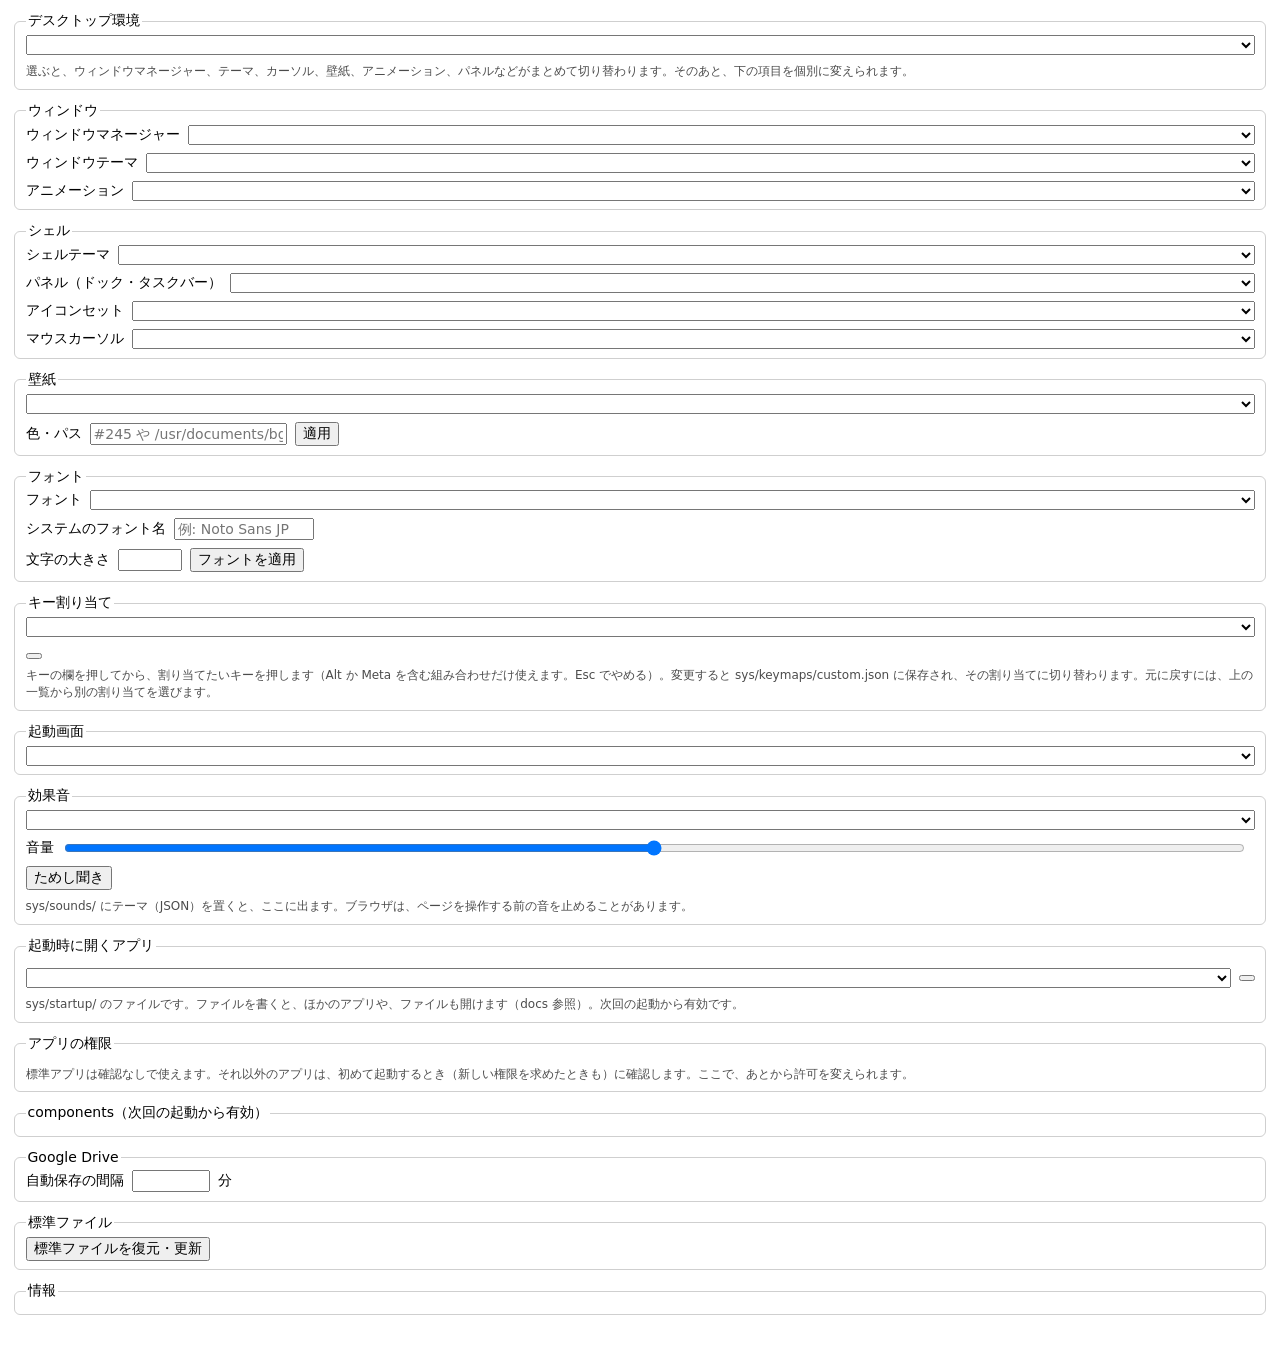
<file: public/sys/apps/settings/index.html>
<!doctype html>
<html lang="ja">
<head>
<meta charset="utf-8">
<title>設定</title>
<style>
body { font-family: var(--font-ui, system-ui, sans-serif); font-size: var(--font-size, 14px); margin: 0; padding: 12px; display: grid; gap: 12px; align-content: start; }
fieldset { border: 1px solid #8886; border-radius: 6px; display: grid; gap: 8px; }
label { display: flex; gap: 8px; align-items: center; }
label > select { flex: 1; min-width: 0; }
input, select, button { font: inherit; }
.note { font-size: calc(var(--font-size, 14px) - 2px); opacity: .7; }
.krow { display: flex; gap: 6px; align-items: center; }
.krow .kc { min-width: 9em; font-family: var(--font-mono, ui-monospace, monospace); }
.krow select { flex: 1; min-width: 0; }
button { display: inline-flex; align-items: center; gap: 6px; cursor: pointer; }
#st { opacity: .7; min-height: 1.2em; }
.row { display: flex; gap: 8px; align-items: center; flex-wrap: wrap; }
.row .grow { flex: 1; min-width: 0; }
.app { border-top: 1px solid #8884; padding-top: 6px; display: grid; gap: 4px; }
.app:first-child { border-top: 0; padding-top: 0; }
.app small, .perm small { opacity: .7; display: block; }
.perm { display: flex; gap: 8px; align-items: flex-start; }
.perm.danger b { color: #d44; }
input[type=range] { flex: 1; min-width: 6em; }
</style>
</head>
<body>
<fieldset><legend>デスクトップ環境</legend>
  <label><select id="desktopEnv"></select></label>
  <div class="note">選ぶと、ウィンドウマネージャー、テーマ、カーソル、壁紙、アニメーション、パネルなどがまとめて切り替わります。そのあと、下の項目を個別に変えられます。</div>
</fieldset>
<fieldset><legend>ウィンドウ</legend>
  <label>ウィンドウマネージャー <select id="windowManager"></select></label>
  <label>ウィンドウテーマ <select id="windowTheme"></select></label>
  <label>アニメーション <select id="animation"></select></label>
</fieldset>
<fieldset><legend>シェル</legend>
  <label>シェルテーマ <select id="shellTheme"></select></label>
  <label>パネル（ドック・タスクバー） <select id="panel"></select></label>
  <label>アイコンセット <select id="iconset"></select></label>
  <label>マウスカーソル <select id="cursor"></select></label>
</fieldset>
<fieldset><legend>壁紙</legend>
  <label><select id="wp"></select></label>
  <label>色・パス <input id="wpc" size="22" placeholder="#245 や /usr/documents/bg.png"><button id="wpb">適用</button></label>
</fieldset>
<fieldset><legend>フォント</legend>
  <label>フォント <select id="fontf"></select></label>
  <label>システムのフォント名 <input id="fonts" size="14" placeholder="例: Noto Sans JP"></label>
  <label>文字の大きさ <input id="fsize" type="number" min="9" max="32" style="width:4em"> <button id="fontb">フォントを適用</button></label>
</fieldset>
<fieldset><legend>キー割り当て</legend>
  <label><select id="keymap"></select></label>
  <div id="keys"></div>
  <label><button id="keyadd"></button></label>
  <div class="note">キーの欄を押してから、割り当てたいキーを押します（Alt か Meta を含む組み合わせだけ使えます。Esc でやめる）。変更すると sys/keymaps/custom.json に保存され、その割り当てに切り替わります。元に戻すには、上の一覧から別の割り当てを選びます。</div>
</fieldset>
<fieldset><legend>起動画面</legend>
  <label><select id="bootLoader"></select></label>
</fieldset>
<fieldset><legend>効果音</legend>
  <label><select id="sound"></select></label>
  <label>音量 <input id="vol" type="range" min="0" max="100"> <span id="volv"></span></label>
  <div class="row"><button id="sndtest">ためし聞き</button></div>
  <div class="note">sys/sounds/ にテーマ（JSON）を置くと、ここに出ます。ブラウザは、ページを操作する前の音を止めることがあります。</div>
</fieldset>
<fieldset><legend>起動時に開くアプリ</legend>
  <div id="startup"></div>
  <div class="row"><select id="stapp" class="grow"></select><button id="stadd"></button></div>
  <div class="note">sys/startup/ のファイルです。ファイルを書くと、ほかのアプリや、ファイルも開けます（docs 参照）。次回の起動から有効です。</div>
</fieldset>
<fieldset><legend>アプリの権限</legend>
  <div id="perms"></div>
  <div class="note">標準アプリは確認なしで使えます。それ以外のアプリは、初めて起動するとき（新しい権限を求めたときも）に確認します。ここで、あとから許可を変えられます。</div>
</fieldset>
<fieldset><legend>components（次回の起動から有効）</legend><div id="comp"></div></fieldset>
<fieldset id="sync" hidden><legend>Google Drive</legend>
  <label>自動保存の間隔 <input id="min" type="number" min="1" max="120" style="width:5em"> 分</label>
</fieldset>
<fieldset><legend>標準ファイル</legend>
  <label><button id="rst">標準ファイルを復元・更新</button></label>
</fieldset>
<fieldset><legend>情報</legend><div id="info"></div></fieldset>
<div id="st"></div>
<script>
const $ = (id) => document.getElementById(id);
const say = (m) => { $('st').textContent = m; };
const legacy = (s, k, d) => (s[k] !== undefined ? s[k] : d);
const fill = (sel, items, cur, none) => {
  sel.replaceChildren();
  sel.add(new Option(none, ''));
  for (const n of items) sel.add(new Option(n, n));
  sel.value = cur || '';
};
const isFile = (w) => /^[\w-]+\.\w+$/.test(w || '');

// [項目の id（= 設定のキー）, info の一覧, 「なし」の表示, 設定が未指定のときの値]
const SEL = [
  ['desktopEnv', 'desktops', '（個別に設定）', () => ''],
  ['windowManager', 'windowManagers', '内蔵（最小）', () => 'floating'],
  ['windowTheme', 'windowThemes', '内蔵', (s) => legacy(s, 'theme', 'light')],
  ['animation', 'animations', 'なし', () => ''],
  ['shellTheme', 'shellThemes', '内蔵', (s) => legacy(s, 'theme', 'light')],
  ['panel', 'panels', 'なし', (s) => legacy(s, 'dock', 'bottom')],
  ['iconset', 'iconsets', '標準', () => ''],
  ['cursor', 'cursors', '標準', () => ''],
  ['keymap', 'keymaps', 'なし', () => 'default'],
  ['bootLoader', 'bootLoaders', '内蔵（シンプル）', () => ''],
];

/* ---------- 効果音・起動時に開くアプリ・アプリの権限 ---------- */
function renderSound(s, info) {
  fill($('sound'), info.sounds, s.sound, 'オフ');
  const v = s.soundVolume === undefined ? 60 : s.soundVolume;
  $('vol').value = v;
  $('volv').textContent = v;
}

function renderStartup(info) {
  const box = $('startup');
  box.replaceChildren();
  const off = new Set((curSettings.disabledStartup) || []);
  for (const it of info.startup) {
    const row = document.createElement('div');
    row.className = 'row';
    const l = document.createElement('label');
    l.className = 'grow';
    const c = document.createElement('input');
    c.type = 'checkbox';
    c.checked = !off.has(it.name) && !it.fileOff;
    c.disabled = it.fileOff; // ファイルの中で "enabled": false のもの
    c.onchange = () => { c.checked ? off.delete(it.name) : off.add(it.name); set({ disabledStartup: [...off] }); };
    const t = document.createElement('span');
    t.textContent = it.name + ' — ' + it.desc + (it.fileOff ? '（ファイルの中で無効）' : '');
    l.append(c, t);
    const del = document.createElement('button');
    del.innerHTML = TrainOS.icon('trash');
    del.title = '起動時に開くものから外す（ファイルを削除）';
    del.onclick = async () => {
      if (!(await TrainOS.ui.confirm('「' + it.name + '」を削除しますか？', { okLabel: '削除', danger: true }))) return;
      try { await TrainOS.sys.removeStartup(it.name); say('削除しました'); await render(); } catch (e) { say('失敗: ' + e.message); }
    };
    row.append(l, del);
    box.append(row);
  }
  if (!info.startup.length) box.textContent = '（なし）';
  fill($('stapp'), info.apps.map((a) => a.id), '', '（アプリを選ぶ）');
  for (const o of [...$('stapp').options]) { const a = info.apps.find((x) => x.id === o.value); if (a) o.text = a.name; }
}

async function renderPerms(info) {
  const box = $('perms');
  box.replaceChildren();
  const list = await TrainOS.sys.getPermissions();
  for (const a of list) {
    const d = document.createElement('div');
    d.className = 'app';
    const h = document.createElement('div');
    h.innerHTML = '<b></b> <small></small>';
    h.firstChild.textContent = a.name;
    h.lastChild.textContent = a.id + ' / v' + a.version + (a.trusted ? ' / 標準アプリ（確認なし）' : '');
    d.append(h);
    if (!a.trusted) {
      for (const p of a.requested) {
        const pi = (info.permissionInfo || {})[p] || { label: '不明な権限', desc: '', danger: false };
        const l = document.createElement('label');
        l.className = 'perm' + (pi.danger ? ' danger' : '');
        const c = document.createElement('input');
        c.type = 'checkbox';
        c.checked = a.granted.includes(p);
        const asked = c.checked || a.denied.includes(p);
        c.onchange = async () => { try { await TrainOS.sys.setAppPermission(a.id, p, c.checked); say('保存しました'); } catch (e) { say('失敗: ' + e.message); await render(); } };
        const t = document.createElement('span');
        t.innerHTML = '<b></b><small></small>';
        t.firstChild.textContent = pi.label + '（' + p + '）' + (asked ? '' : ' — まだ確認していません');
        t.lastChild.textContent = pi.desc;
        l.append(c, t);
        d.append(l);
      }
      if (!a.requested.length) { const n = document.createElement('small'); n.textContent = '権限を求めていません'; d.append(n); }
      else {
        const b = document.createElement('button');
        b.textContent = '記録を消す（次の起動で、また確認する）';
        b.onclick = async () => { try { await TrainOS.sys.resetAppPermissions(a.id); say('消しました'); await render(); } catch (e) { say('失敗: ' + e.message); } };
        d.append(b);
      }
    }
    box.append(d);
  }
}

$('stadd').innerHTML = TrainOS.icon('plus') + ' 追加';
$('stadd').onclick = async () => {
  const id = $('stapp').value;
  if (!id) return say('追加するアプリを選んでください');
  try { const n = await TrainOS.sys.addStartup(id); say('追加しました（sys/startup/' + n + '）'); await render(); } catch (e) { say('失敗: ' + e.message); }
};
$('sound').onchange = () => set({ sound: $('sound').value || null });
$('vol').oninput = () => { $('volv').textContent = $('vol').value; };
$('vol').onchange = () => set({ soundVolume: +$('vol').value });
$('sndtest').onclick = () => TrainOS.sound.play('launch');

/* ---------- ショートカットの編集 ---------- */
const ACT_LABEL = { closeWindow: 'ウィンドウを閉じる', maximize: '最大化 / 元に戻す', minimize: '最小化', launcher: 'アプリの一覧を開く', nextWindow: '次のウィンドウ', prevWindow: '前のウィンドウ', toMaster: 'メインのウィンドウにする' };
const enc = (a) => (typeof a === 'string' ? 'act:' + a : a && a.launch ? 'launch:' + a.launch : a && a.open ? 'open:' + a.open : '');
const dec = (v) => (v.startsWith('act:') ? v.slice(4) : v.startsWith('launch:') ? { launch: v.slice(7) } : { open: v.slice(5) });
let curKeys = {}, curInfo = null, curSettings = {};

// カーネルの keyCombo と同じ決め方で、キーの組み合わせを文字列にする
const keyCombo = (e) => {
  const k = /^Key[A-Z]$/.test(e.code || '') ? e.code.slice(3)
    : /^Digit\d$/.test(e.code || '') ? e.code.slice(5)
    : e.code === 'Space' ? 'Space' : e.code === 'Comma' ? ',' : e.code === 'Period' ? '.'
    : (e.key || '').length === 1 ? e.key.toUpperCase() : (e.key || '');
  if (!k || ['Control', 'Alt', 'Shift', 'Meta'].includes(k)) return '';
  return [e.ctrlKey && 'Ctrl', e.altKey && 'Alt', e.shiftKey && 'Shift', e.metaKey && 'Meta', k].filter(Boolean).join('+');
};

// 次に押されたキーの組み合わせを返す（Esc は null）。OS のキー割り当てが動かないよう、キーはここで止める
const capture = () => new Promise((ok) => {
  say('割り当てるキーを押してください（Esc でやめる）');
  const h = (e) => {
    e.preventDefault();
    e.stopPropagation();
    if (e.key === 'Escape') { window.removeEventListener('keydown', h, true); say(''); return ok(null); }
    const c = keyCombo(e);
    if (!c) return;
    if (!e.altKey && !e.metaKey) return say('Alt か Meta（Win / Cmd）を押しながら押してください（Esc でやめる）');
    window.removeEventListener('keydown', h, true);
    say('');
    ok(c);
  };
  window.addEventListener('keydown', h, true);
});

const saveKeys = async (map) => {
  try {
    await TrainOS.sys.saveKeymap('custom', map);
    say('保存しました（sys/keymaps/custom.json）');
    await render();
  } catch (e) { say('失敗: ' + e.message); }
};

// 順番を保ったまま、キーを入れ替える / 操作を変える / 消す
const mapWith = (old, combo, action) => {
  const m = {};
  for (const [k, v] of Object.entries(curKeys)) {
    if (k !== old) m[k] = v;
    else if (action !== null) m[combo] = action;
  }
  return m;
};

function renderKeys(info) {
  curInfo = info;
  curKeys = Object.assign({}, info.keys || {});
  const box = $('keys');
  box.replaceChildren();
  for (const [combo, a] of Object.entries(curKeys)) {
    const row = document.createElement('div');
    row.className = 'krow';
    const kb = document.createElement('button');
    kb.className = 'kc';
    kb.textContent = combo;
    kb.title = '押してから、新しいキーを押す';
    kb.onclick = async () => {
      const c = await capture();
      if (!c || c === combo) return;
      if (Object.prototype.hasOwnProperty.call(curKeys, c)) return say(c + ' には、すでに割り当てがあります');
      saveKeys(mapWith(combo, c, a));
    };
    const sel = document.createElement('select');
    const cur = enc(a);
    const opts = [];
    for (const n of info.actions) opts.push(['act:' + n, ACT_LABEL[n] || n]);
    for (const x of info.apps) opts.push(['launch:' + x.id, x.name + ' を起動']);
    if (!opts.some((o) => o[0] === cur)) opts.push([cur, a && a.open ? 'ファイルを開く: ' + a.open : cur.replace(/^act:/, '')]);
    for (const [v, t] of opts) sel.add(new Option(t, v));
    sel.value = cur;
    sel.onchange = () => saveKeys(mapWith(combo, combo, sel.value === cur ? a : dec(sel.value)));
    const del = document.createElement('button');
    del.innerHTML = TrainOS.icon('trash');
    del.title = 'この割り当てを消す';
    del.onclick = () => saveKeys(mapWith(combo, combo, null));
    row.append(kb, sel, del);
    box.append(row);
  }
  if (!Object.keys(curKeys).length) box.textContent = '（割り当てなし）';
}

$('keyadd').innerHTML = TrainOS.icon('plus') + ' ショートカットを追加';
$('keyadd').onclick = async () => {
  if (!curInfo || !curInfo.apps.length) return;
  const c = await capture();
  if (!c) return;
  if (Object.prototype.hasOwnProperty.call(curKeys, c)) return say(c + ' には、すでに割り当てがあります');
  saveKeys(Object.assign({}, curKeys, { [c]: { launch: curInfo.apps[0].id } }));
};

const set = async (p) => {
  try { await TrainOS.sys.setSettings(p); say('保存しました'); }
  catch (e) { say('失敗: ' + e.message); }
};

$('rst').onclick = async () => {
  try {
    const r = await TrainOS.sys.restoreDefaults(true);
    say(r.copied.length + ' 件コピー、' + r.updated.length + ' 件更新' +
      (r.removed && r.removed.length ? '、古いファイルを削除: ' + r.removed.join(', ') : '') +
      (r.kept && r.kept.length ? '、編集済みのため残した: ' + r.kept.join(', ') : '') +
      (r.conflicts.length ? '、編集済みのため .new を作成: ' + r.conflicts.join(', ') : ''));
  } catch (e) { say('失敗: ' + e.message); }
};

async function render() {
  const { settings: s, info } = await TrainOS.sys.getSettings();
  curSettings = s;

  for (const [id, list, none, def] of SEL) fill($(id), info[list], s[id] !== undefined ? s[id] : def(s), none);
  fill($('wp'), info.wallpapers, isFile(s.wallpaper) ? s.wallpaper : '', 'なし（色）');
  $('wpc').value = isFile(s.wallpaper) ? '' : (s.wallpaper || '');

  const f = s.font || {};
  const fFile = /\.(woff2?|ttf|otf)$/i.test(f.ui || '');
  fill($('fontf'), info.fonts, fFile ? f.ui : '', '標準');
  $('fonts').value = fFile ? '' : (f.ui || '');
  $('fsize').value = f.size || 14;

  const off = new Set(s.disabledComponents || []);
  $('comp').replaceChildren();
  for (const name of info.components) {
    const l = document.createElement('label');
    const c = document.createElement('input');
    c.type = 'checkbox';
    c.checked = !off.has(name);
    c.onchange = () => { c.checked ? off.delete(name) : off.add(name); set({ disabledComponents: [...off] }); };
    l.append(c, name);
    $('comp').append(l);
  }
  if (!info.components.length) $('comp').textContent = '（なし）';

  renderKeys(info);
  renderSound(s, info);
  renderStartup(info);
  await renderPerms(info);

  if (info.backend === 'drive') { $('sync').hidden = false; $('min').value = s.syncMinutes || 10; }
  $('info').textContent = 'TrainOS ' + info.version + ' / 保存先: ' +
    (info.backend === 'drive' ? 'Google Drive' + (info.user ? '（' + info.user + '）' : '') : 'ローカルフォルダ') +
    (info.safe ? ' / セーフモード（カスタマイズは使われません）' : '');
  return f;
}

(async () => {
  TrainOS.app.setTitle('設定');
  let f = await render();
  for (const [id] of SEL) {
    $(id).onchange = async () => { await set({ [id]: $(id).value || null }); if (id === 'desktopEnv' || id === 'keymap') f = await render(); };
  }
  $('wp').onchange = () => set({ wallpaper: $('wp').value || null });
  $('wpb').onclick = () => set({ wallpaper: $('wpc').value.trim() || null });
  $('fontb').onclick = () => set({ font: { ui: $('fontf').value || $('fonts').value.trim(), mono: f.mono || '', size: Math.min(32, Math.max(9, +$('fsize').value || 14)) } });
  $('min').onchange = () => set({ syncMinutes: Math.max(1, +$('min').value || 10) });
})().catch((e) => say('読み込み失敗: ' + e.message));
</script>
</body>
</html>
</file>
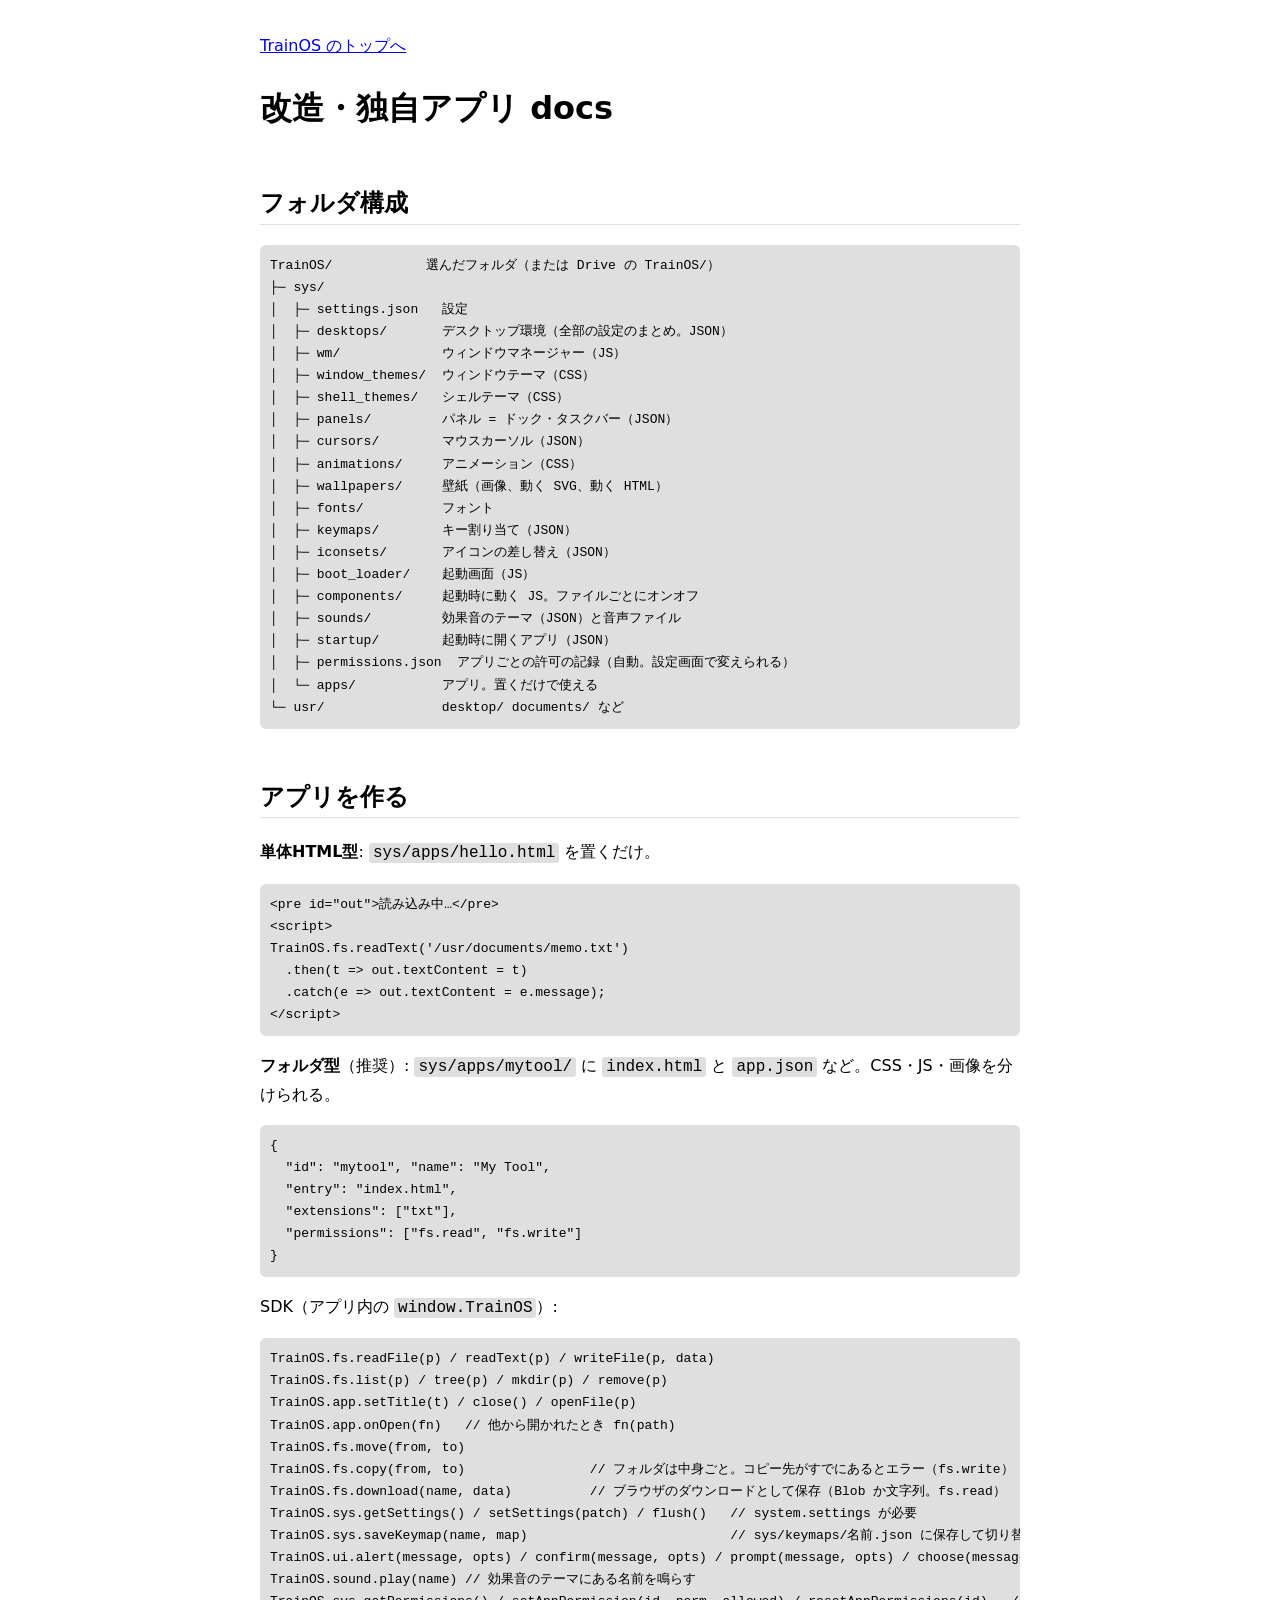
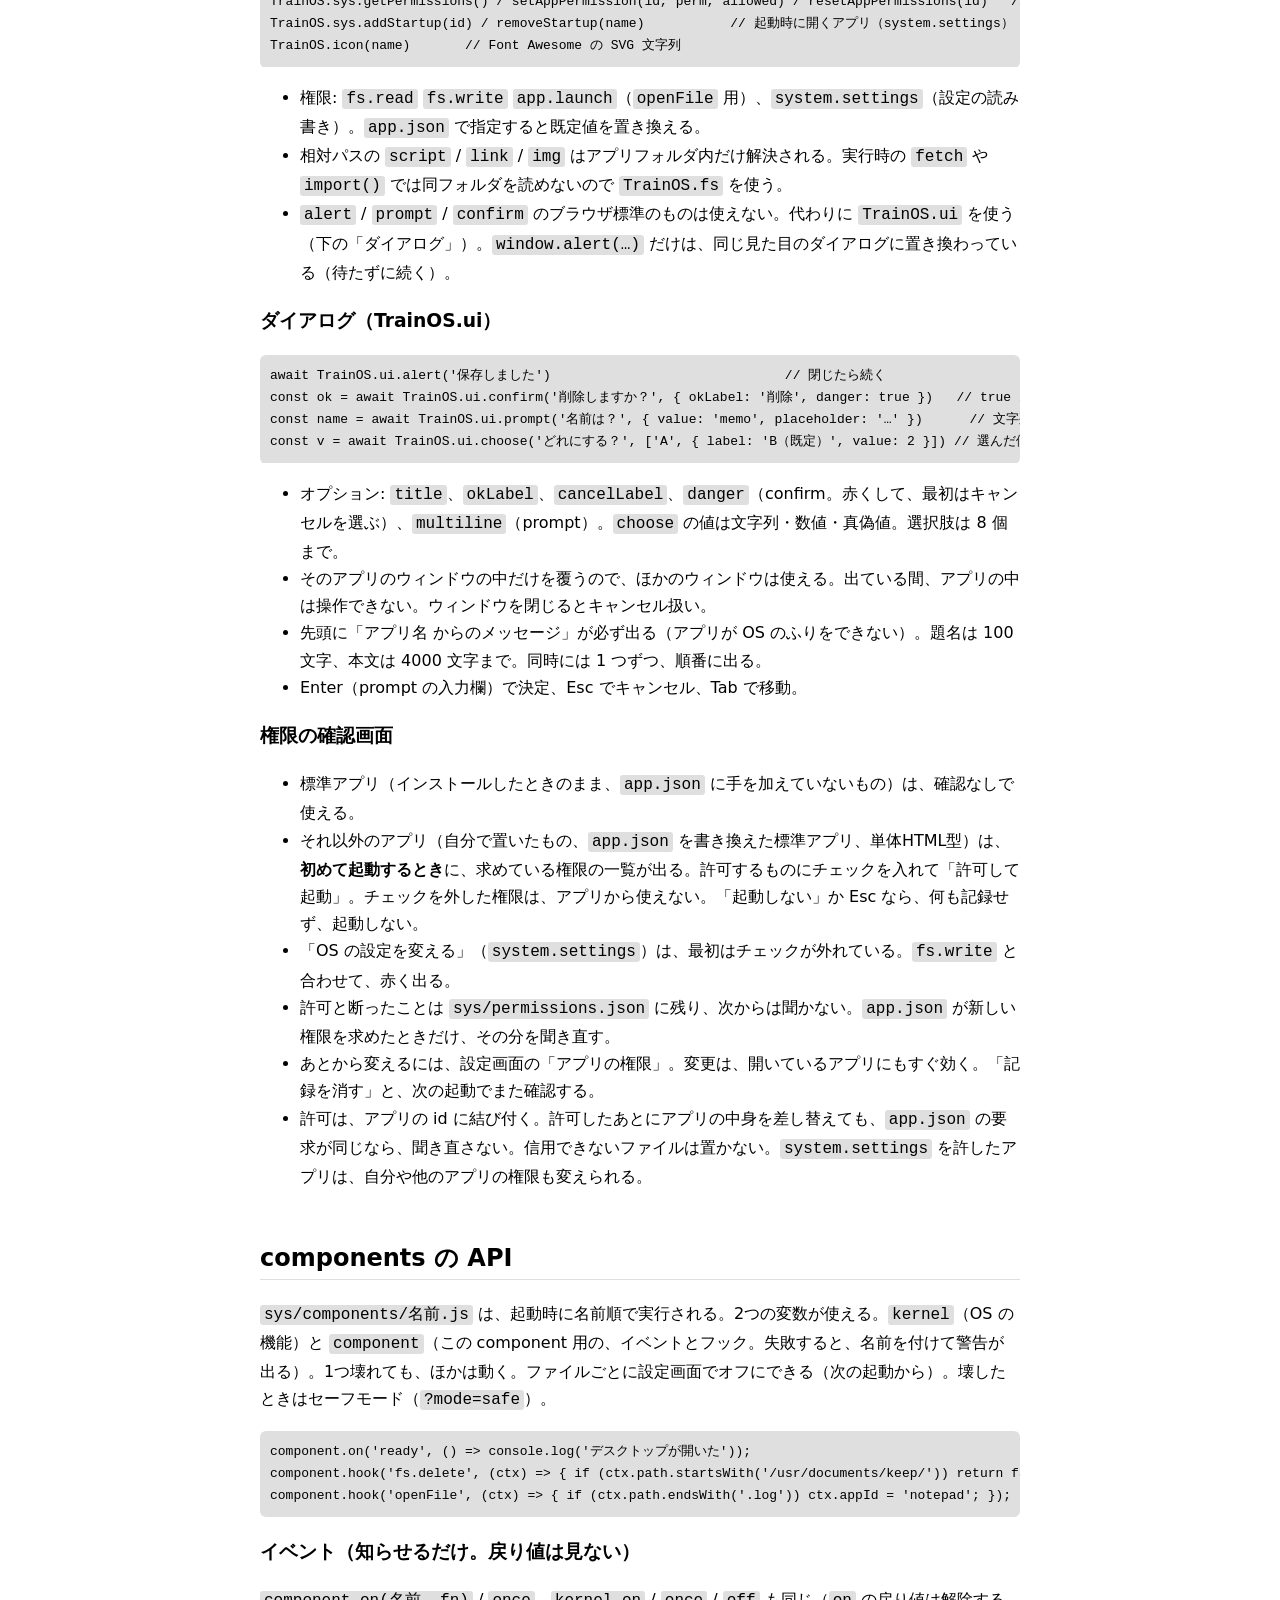
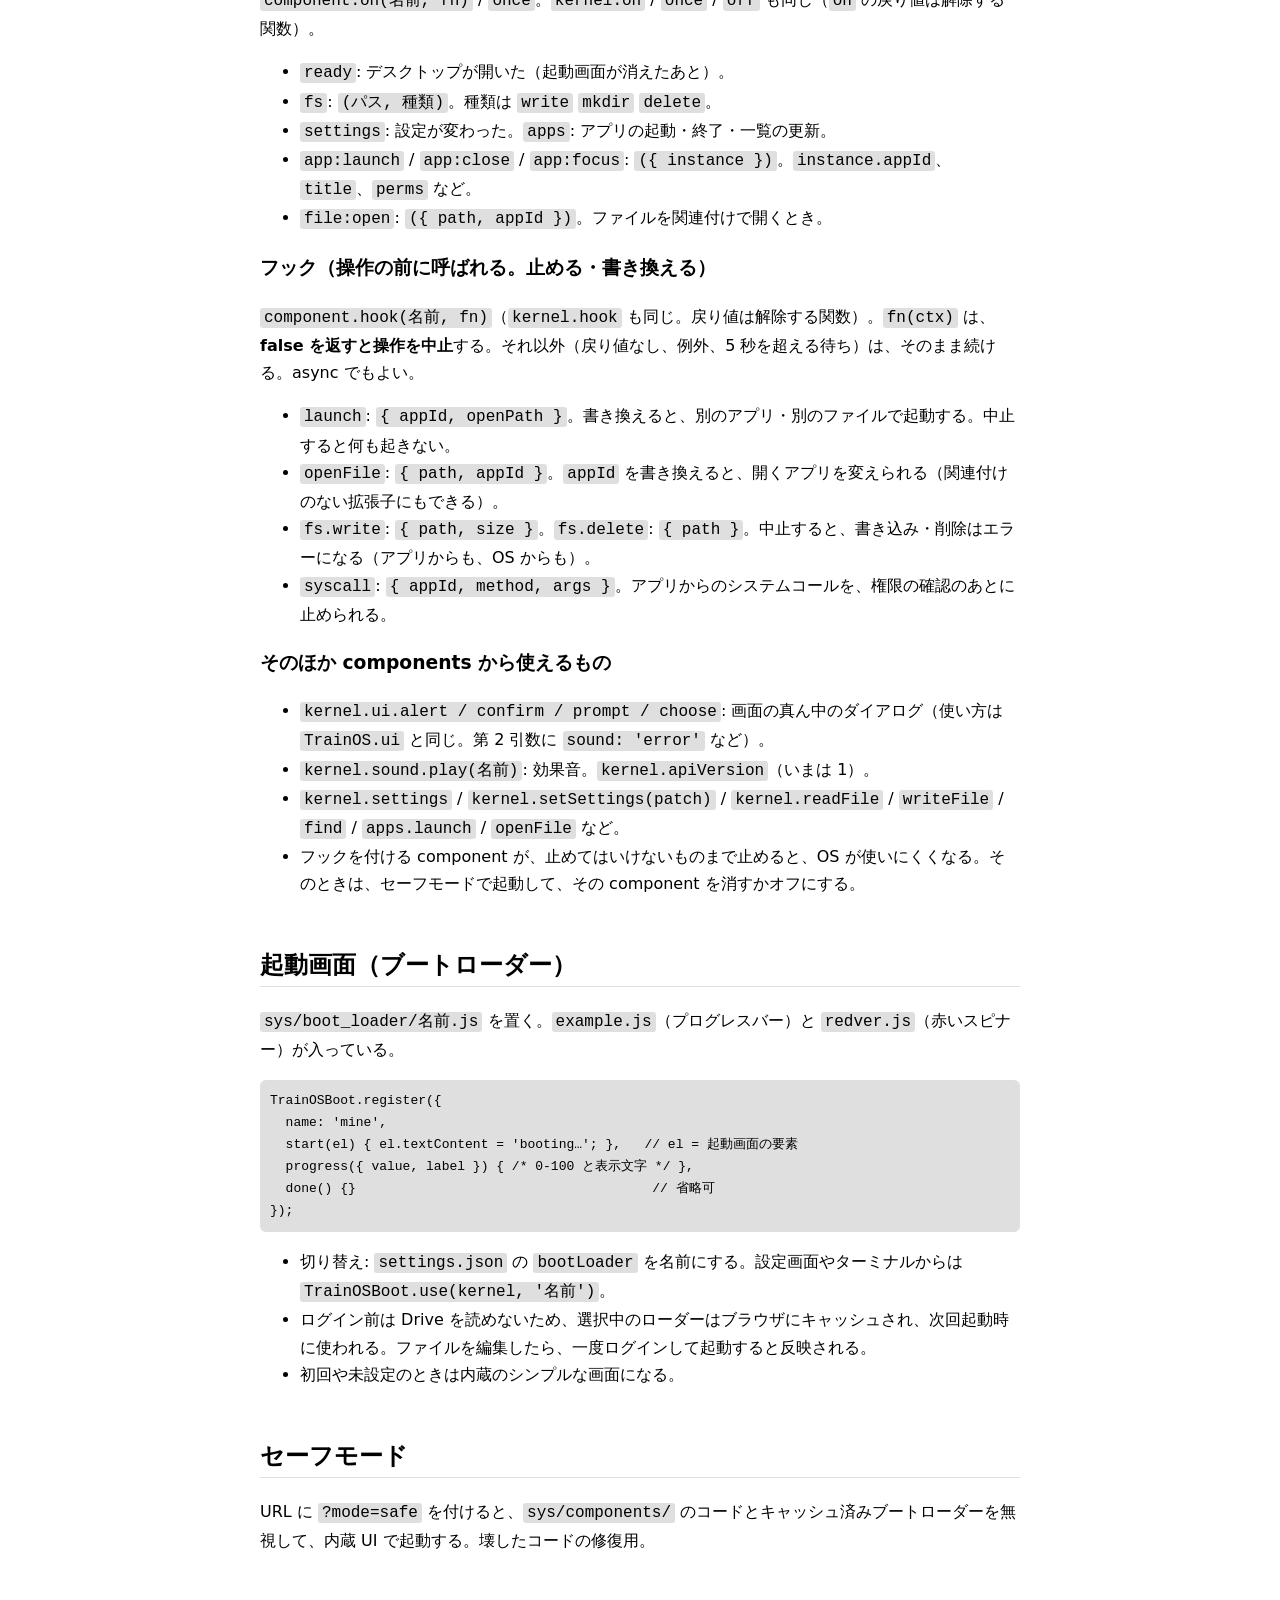
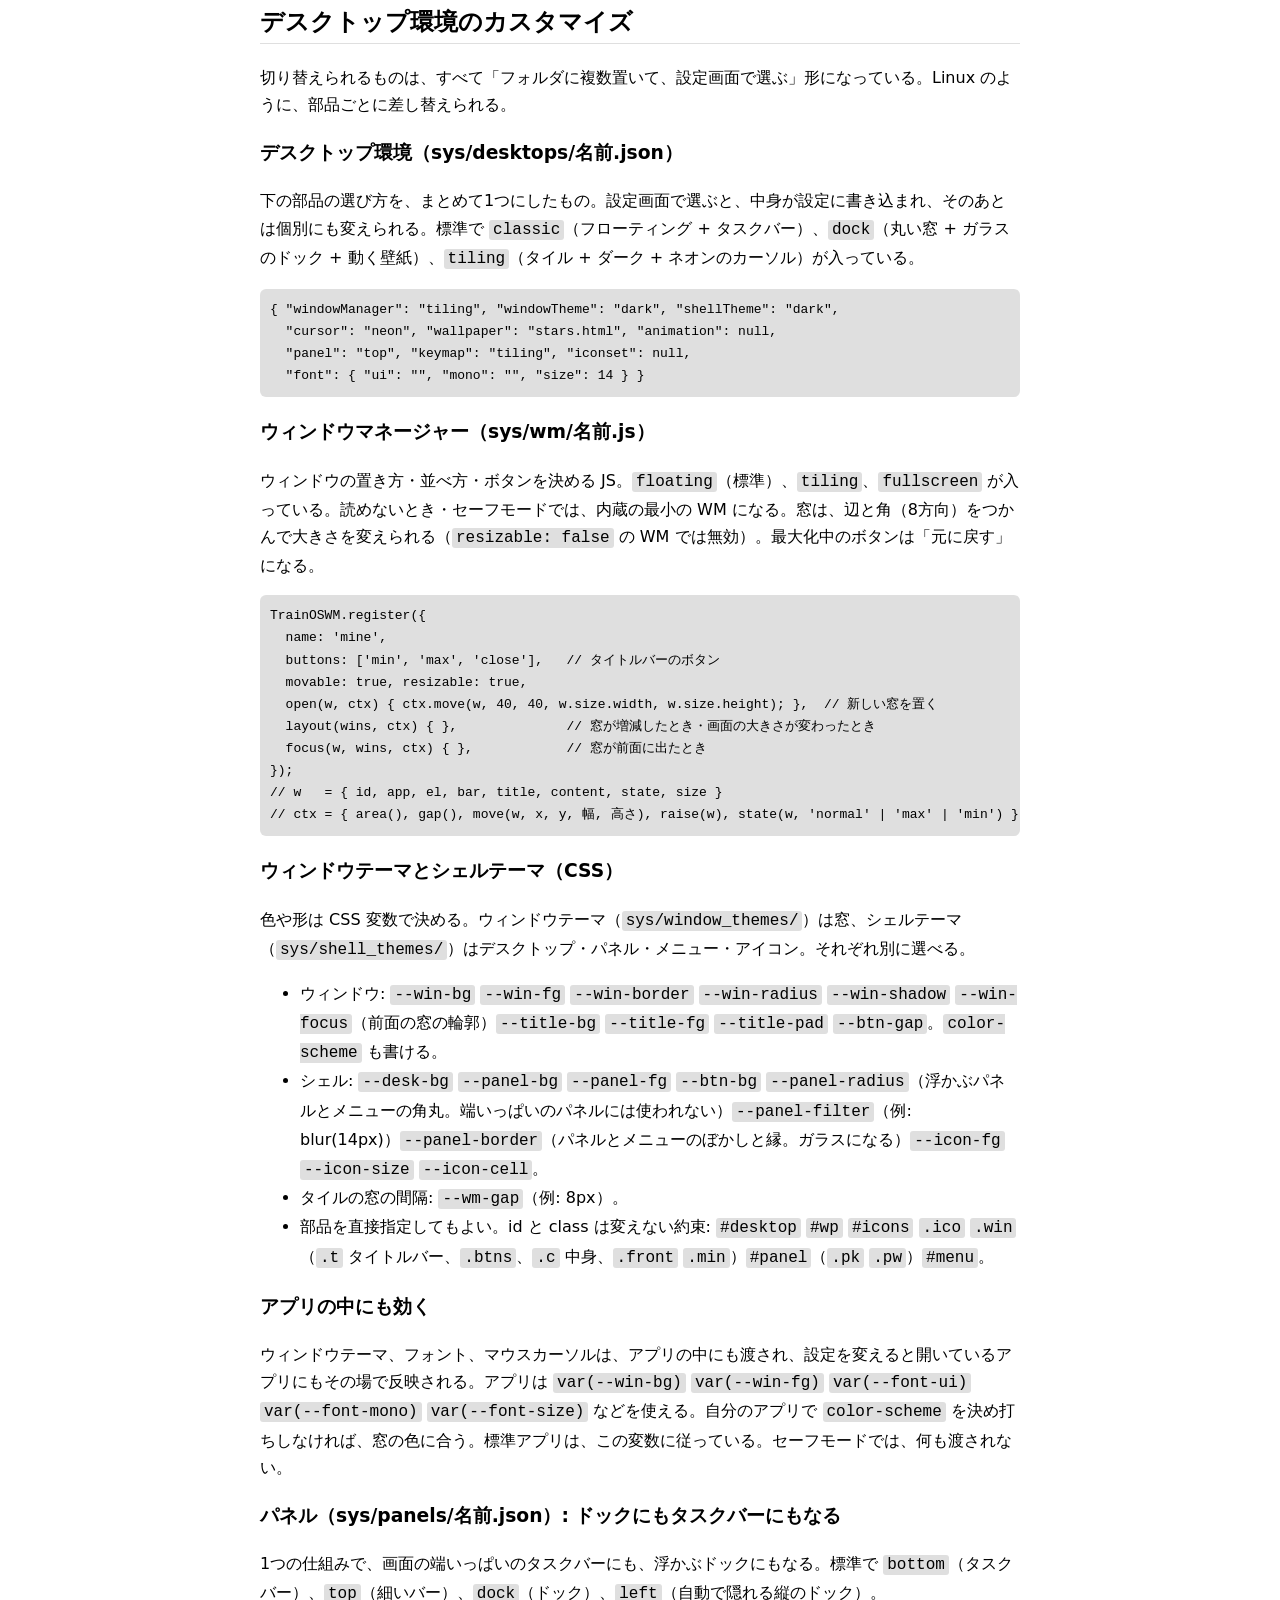
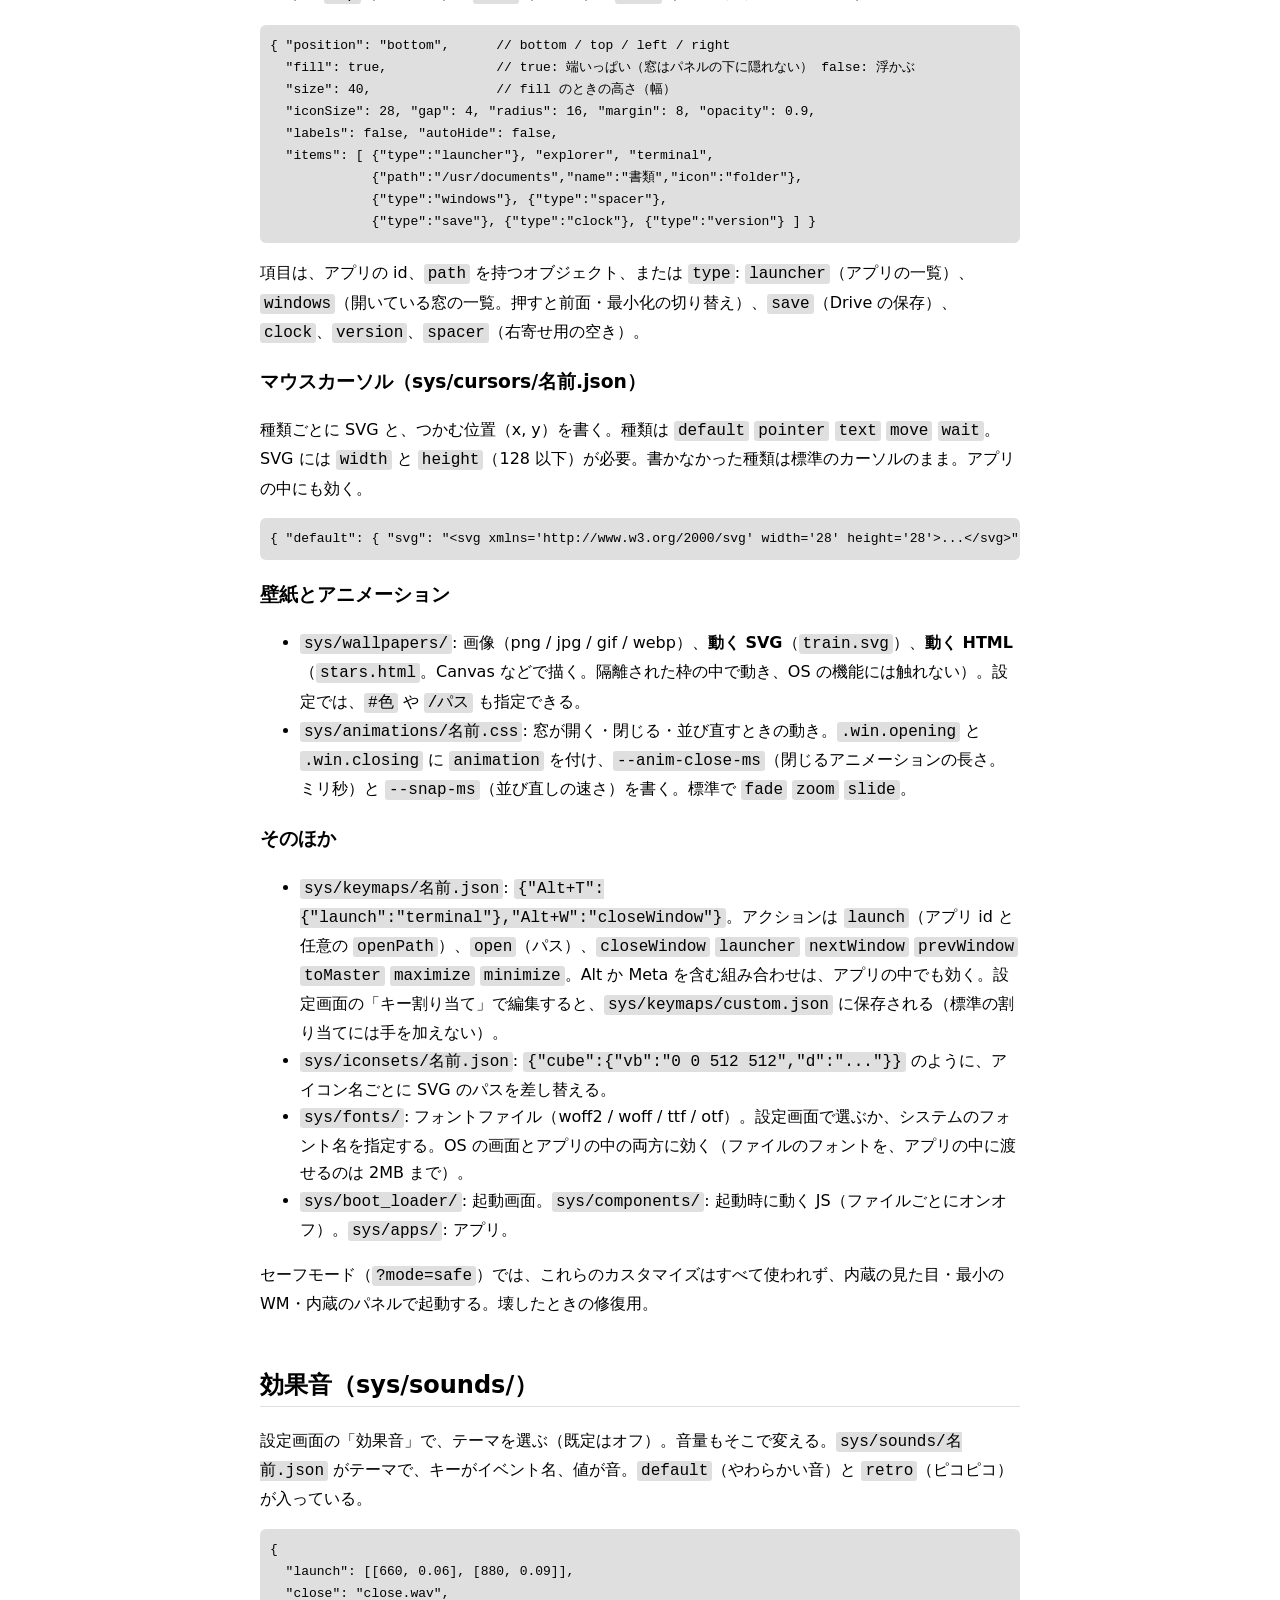
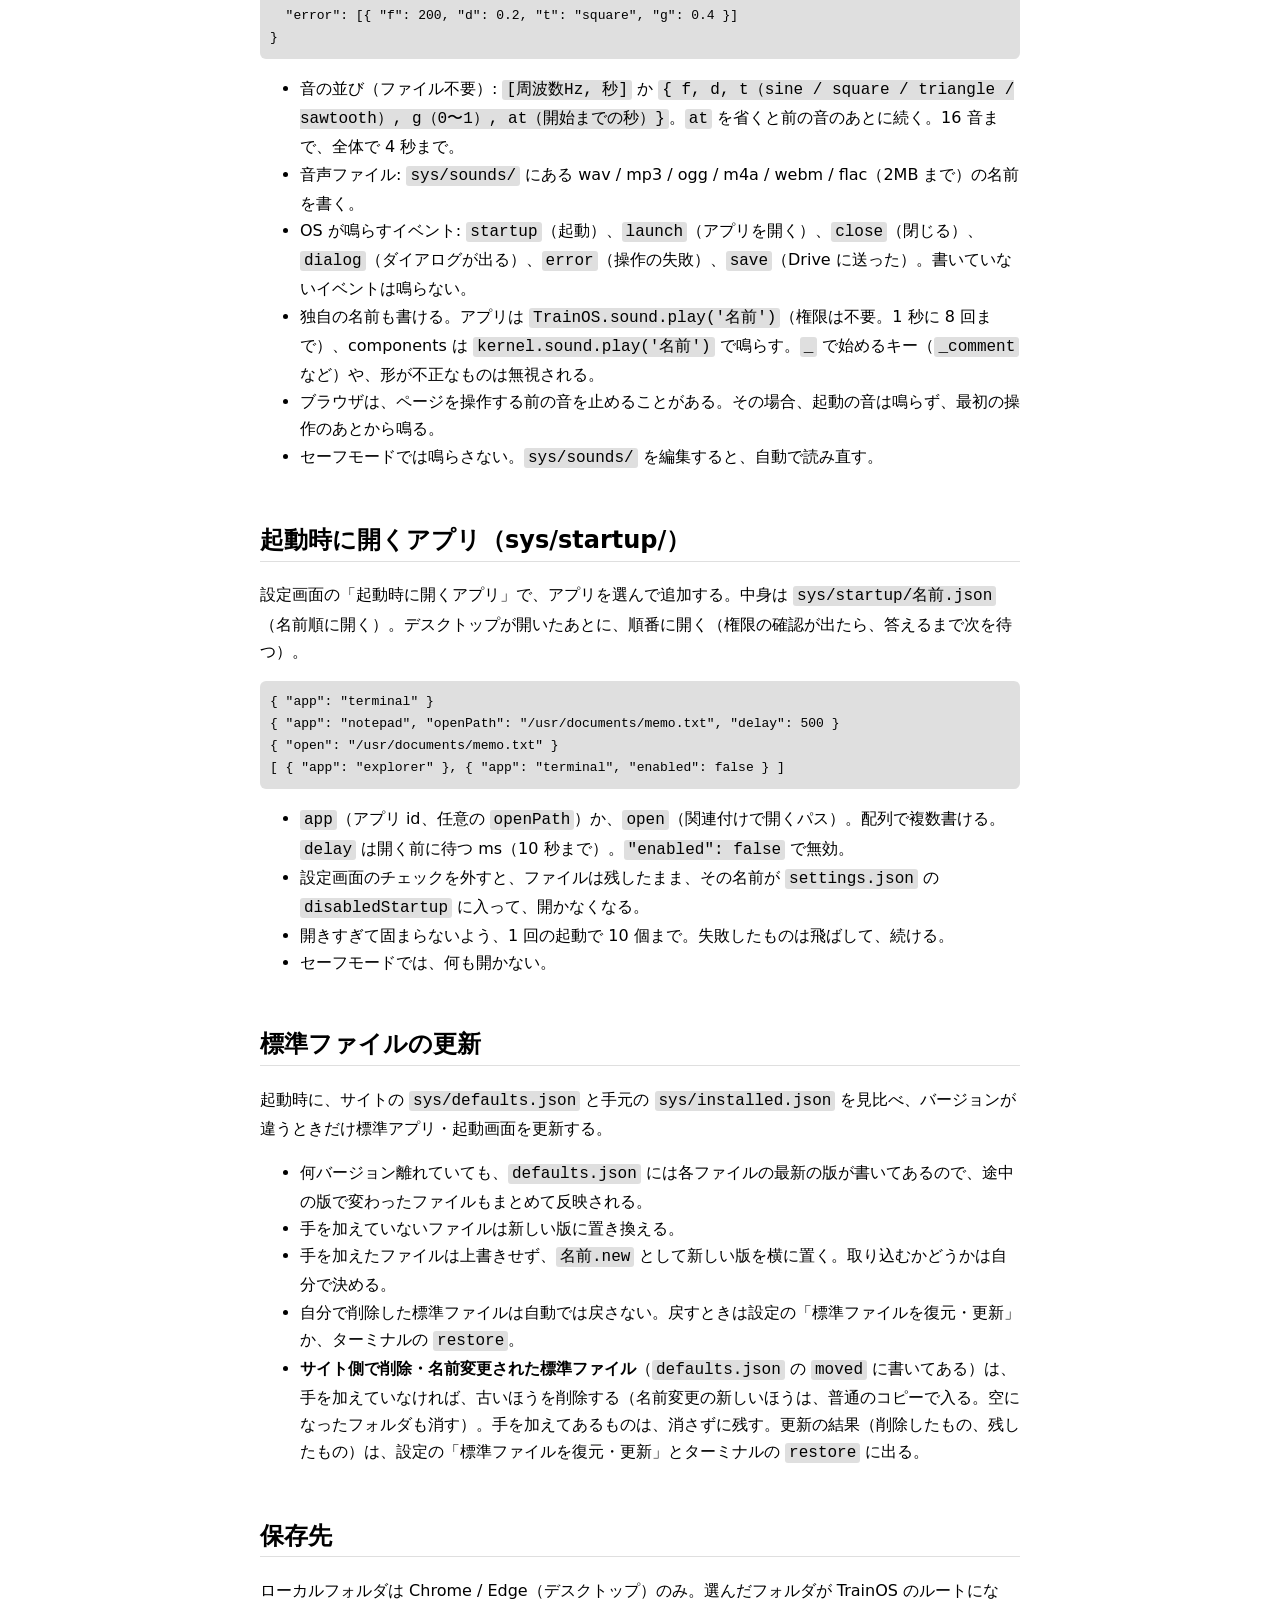
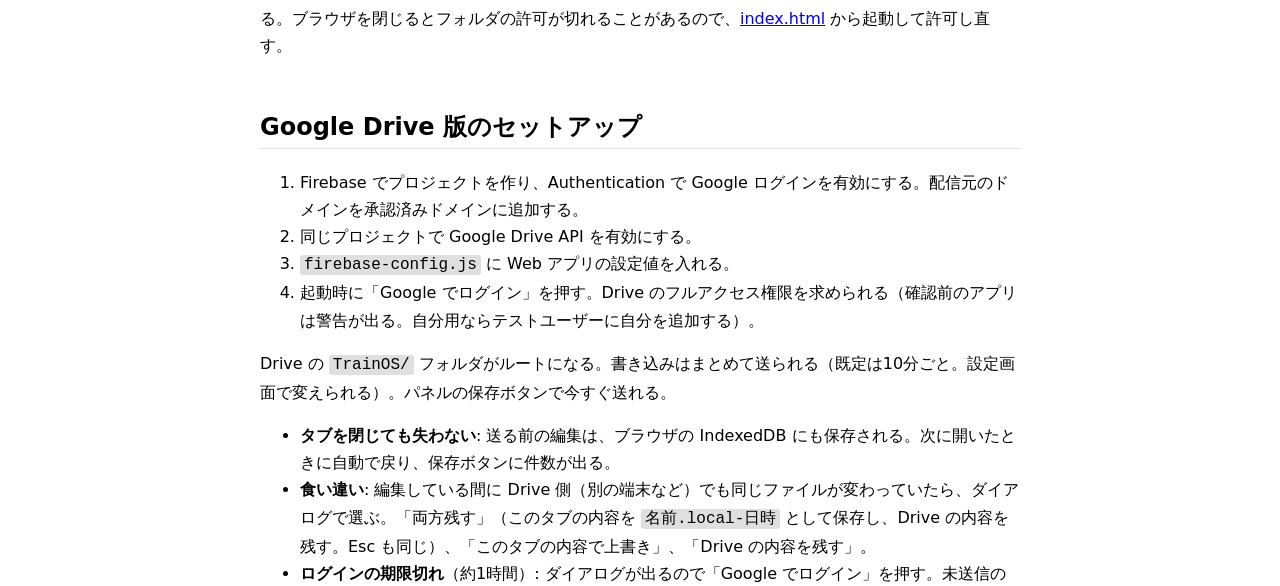
<file: public/docs.html>
<!doctype html>
<html lang="ja">
<head>
<meta charset="utf-8">
<meta name="viewport" content="width=device-width,initial-scale=1">
<title>TrainOS docs</title>
<style>
:root { color-scheme: light dark; --b: #8884; }
body { font: 16px/1.7 system-ui, sans-serif; max-width: 760px; margin: 0 auto; padding: 16px; }
h2 { margin-top: 2em; border-bottom: 1px solid var(--b); }
pre { background: var(--b); padding: 10px; border-radius: 6px; overflow-x: auto; font-size: 13px; }
code { background: var(--b); padding: 1px 4px; border-radius: 3px; }
pre code { background: none; padding: 0; }
</style>
</head>
<body>
<p><a href="index.html">TrainOS のトップへ</a></p>
<h1>改造・独自アプリ docs</h1>

<h2 id="layout">フォルダ構成</h2>
<pre><code>TrainOS/            選んだフォルダ（または Drive の TrainOS/）
├─ sys/
│  ├─ settings.json   設定
│  ├─ desktops/       デスクトップ環境（全部の設定のまとめ。JSON）
│  ├─ wm/             ウィンドウマネージャー（JS）
│  ├─ window_themes/  ウィンドウテーマ（CSS）
│  ├─ shell_themes/   シェルテーマ（CSS）
│  ├─ panels/         パネル = ドック・タスクバー（JSON）
│  ├─ cursors/        マウスカーソル（JSON）
│  ├─ animations/     アニメーション（CSS）
│  ├─ wallpapers/     壁紙（画像、動く SVG、動く HTML）
│  ├─ fonts/          フォント
│  ├─ keymaps/        キー割り当て（JSON）
│  ├─ iconsets/       アイコンの差し替え（JSON）
│  ├─ boot_loader/    起動画面（JS）
│  ├─ components/     起動時に動く JS。ファイルごとにオンオフ
│  ├─ sounds/         効果音のテーマ（JSON）と音声ファイル
│  ├─ startup/        起動時に開くアプリ（JSON）
│  ├─ permissions.json  アプリごとの許可の記録（自動。設定画面で変えられる）
│  └─ apps/           アプリ。置くだけで使える
└─ usr/               desktop/ documents/ など</code></pre>

<h2 id="apps">アプリを作る</h2>
<p><b>単体HTML型</b>: <code>sys/apps/hello.html</code> を置くだけ。</p>
<pre><code>&lt;pre id="out"&gt;読み込み中…&lt;/pre&gt;
&lt;script&gt;
TrainOS.fs.readText('/usr/documents/memo.txt')
  .then(t =&gt; out.textContent = t)
  .catch(e =&gt; out.textContent = e.message);
&lt;/script&gt;</code></pre>
<p><b>フォルダ型</b>（推奨）: <code>sys/apps/mytool/</code> に <code>index.html</code> と <code>app.json</code> など。CSS・JS・画像を分けられる。</p>
<pre><code>{
  "id": "mytool", "name": "My Tool",
  "entry": "index.html",
  "extensions": ["txt"],
  "permissions": ["fs.read", "fs.write"]
}</code></pre>
<p>SDK（アプリ内の <code>window.TrainOS</code>）:</p>
<pre><code>TrainOS.fs.readFile(p) / readText(p) / writeFile(p, data)
TrainOS.fs.list(p) / tree(p) / mkdir(p) / remove(p)
TrainOS.app.setTitle(t) / close() / openFile(p)
TrainOS.app.onOpen(fn)   // 他から開かれたとき fn(path)
TrainOS.fs.move(from, to)
TrainOS.fs.copy(from, to)                // フォルダは中身ごと。コピー先がすでにあるとエラー（fs.write）
TrainOS.fs.download(name, data)          // ブラウザのダウンロードとして保存（Blob か文字列。fs.read）
TrainOS.sys.getSettings() / setSettings(patch) / flush()   // system.settings が必要
TrainOS.sys.saveKeymap(name, map)                          // sys/keymaps/名前.json に保存して切り替える（system.settings）
TrainOS.ui.alert(message, opts) / confirm(message, opts) / prompt(message, opts) / choose(message, buttons, opts)   // ダイアログ（権限は不要）
TrainOS.sound.play(name) // 効果音のテーマにある名前を鳴らす
TrainOS.sys.getPermissions() / setAppPermission(id, perm, allowed) / resetAppPermissions(id)   // アプリの権限（system.settings）
TrainOS.sys.addStartup(id) / removeStartup(name)           // 起動時に開くアプリ（system.settings）
TrainOS.icon(name)       // Font Awesome の SVG 文字列</code></pre>
<ul>
  <li>権限: <code>fs.read</code> <code>fs.write</code> <code>app.launch</code>（<code>openFile</code> 用）、<code>system.settings</code>（設定の読み書き）。<code>app.json</code> で指定すると既定値を置き換える。</li>
  <li>相対パスの <code>script</code> / <code>link</code> / <code>img</code> はアプリフォルダ内だけ解決される。実行時の <code>fetch</code> や <code>import()</code> では同フォルダを読めないので <code>TrainOS.fs</code> を使う。</li>
  <li><code>alert</code> / <code>prompt</code> / <code>confirm</code> のブラウザ標準のものは使えない。代わりに <code>TrainOS.ui</code> を使う（下の「ダイアログ」）。<code>window.alert(…)</code> だけは、同じ見た目のダイアログに置き換わっている（待たずに続く）。</li>
</ul>

<h3 id="dialogs">ダイアログ（TrainOS.ui）</h3>
<pre><code>await TrainOS.ui.alert('保存しました')                              // 閉じたら続く
const ok = await TrainOS.ui.confirm('削除しますか？', { okLabel: '削除', danger: true })   // true / false
const name = await TrainOS.ui.prompt('名前は？', { value: 'memo', placeholder: '…' })      // 文字列 / キャンセルは null
const v = await TrainOS.ui.choose('どれにする？', ['A', { label: 'B（既定）', value: 2 }]) // 選んだ値 / Esc は null</code></pre>
<ul>
  <li>オプション: <code>title</code>、<code>okLabel</code>、<code>cancelLabel</code>、<code>danger</code>（confirm。赤くして、最初はキャンセルを選ぶ）、<code>multiline</code>（prompt）。<code>choose</code> の値は文字列・数値・真偽値。選択肢は 8 個まで。</li>
  <li>そのアプリのウィンドウの中だけを覆うので、ほかのウィンドウは使える。出ている間、アプリの中は操作できない。ウィンドウを閉じるとキャンセル扱い。</li>
  <li>先頭に「アプリ名 からのメッセージ」が必ず出る（アプリが OS のふりをできない）。題名は 100 文字、本文は 4000 文字まで。同時には 1 つずつ、順番に出る。</li>
  <li>Enter（prompt の入力欄）で決定、Esc でキャンセル、Tab で移動。</li>
</ul>

<h3 id="perms">権限の確認画面</h3>
<ul>
  <li>標準アプリ（インストールしたときのまま、<code>app.json</code> に手を加えていないもの）は、確認なしで使える。</li>
  <li>それ以外のアプリ（自分で置いたもの、<code>app.json</code> を書き換えた標準アプリ、単体HTML型）は、<b>初めて起動するとき</b>に、求めている権限の一覧が出る。許可するものにチェックを入れて「許可して起動」。チェックを外した権限は、アプリから使えない。「起動しない」か Esc なら、何も記録せず、起動しない。</li>
  <li>「OS の設定を変える」（<code>system.settings</code>）は、最初はチェックが外れている。<code>fs.write</code> と合わせて、赤く出る。</li>
  <li>許可と断ったことは <code>sys/permissions.json</code> に残り、次からは聞かない。<code>app.json</code> が新しい権限を求めたときだけ、その分を聞き直す。</li>
  <li>あとから変えるには、設定画面の「アプリの権限」。変更は、開いているアプリにもすぐ効く。「記録を消す」と、次の起動でまた確認する。</li>
  <li>許可は、アプリの id に結び付く。許可したあとにアプリの中身を差し替えても、<code>app.json</code> の要求が同じなら、聞き直さない。信用できないファイルは置かない。<code>system.settings</code> を許したアプリは、自分や他のアプリの権限も変えられる。</li>
</ul>

<h2 id="components">components の API</h2>
<p><code>sys/components/名前.js</code> は、起動時に名前順で実行される。2つの変数が使える。<code>kernel</code>（OS の機能）と <code>component</code>（この component 用の、イベントとフック。失敗すると、名前を付けて警告が出る）。1つ壊れても、ほかは動く。ファイルごとに設定画面でオフにできる（次の起動から）。壊したときはセーフモード（<code>?mode=safe</code>）。</p>
<pre><code>component.on('ready', () =&gt; console.log('デスクトップが開いた'));
component.hook('fs.delete', (ctx) =&gt; { if (ctx.path.startsWith('/usr/documents/keep/')) return false; });
component.hook('openFile', (ctx) =&gt; { if (ctx.path.endsWith('.log')) ctx.appId = 'notepad'; });</code></pre>
<h3>イベント（知らせるだけ。戻り値は見ない）</h3>
<p><code>component.on(名前, fn)</code> / <code>once</code>。<code>kernel.on</code> / <code>once</code> / <code>off</code> も同じ（<code>on</code> の戻り値は解除する関数）。</p>
<ul>
  <li><code>ready</code>: デスクトップが開いた（起動画面が消えたあと）。</li>
  <li><code>fs</code>: <code>(パス, 種類)</code>。種類は <code>write</code> <code>mkdir</code> <code>delete</code>。</li>
  <li><code>settings</code>: 設定が変わった。<code>apps</code>: アプリの起動・終了・一覧の更新。</li>
  <li><code>app:launch</code> / <code>app:close</code> / <code>app:focus</code>: <code>({ instance })</code>。<code>instance.appId</code>、<code>title</code>、<code>perms</code> など。</li>
  <li><code>file:open</code>: <code>({ path, appId })</code>。ファイルを関連付けで開くとき。</li>
</ul>
<h3>フック（操作の前に呼ばれる。止める・書き換える）</h3>
<p><code>component.hook(名前, fn)</code>（<code>kernel.hook</code> も同じ。戻り値は解除する関数）。<code>fn(ctx)</code> は、<b>false を返すと操作を中止</b>する。それ以外（戻り値なし、例外、5 秒を超える待ち）は、そのまま続ける。async でもよい。</p>
<ul>
  <li><code>launch</code>: <code>{ appId, openPath }</code>。書き換えると、別のアプリ・別のファイルで起動する。中止すると何も起きない。</li>
  <li><code>openFile</code>: <code>{ path, appId }</code>。<code>appId</code> を書き換えると、開くアプリを変えられる（関連付けのない拡張子にもできる）。</li>
  <li><code>fs.write</code>: <code>{ path, size }</code>。<code>fs.delete</code>: <code>{ path }</code>。中止すると、書き込み・削除はエラーになる（アプリからも、OS からも）。</li>
  <li><code>syscall</code>: <code>{ appId, method, args }</code>。アプリからのシステムコールを、権限の確認のあとに止められる。</li>
</ul>
<h3>そのほか components から使えるもの</h3>
<ul>
  <li><code>kernel.ui.alert / confirm / prompt / choose</code>: 画面の真ん中のダイアログ（使い方は <code>TrainOS.ui</code> と同じ。第 2 引数に <code>sound: 'error'</code> など）。</li>
  <li><code>kernel.sound.play(名前)</code>: 効果音。<code>kernel.apiVersion</code>（いまは 1）。</li>
  <li><code>kernel.settings</code> / <code>kernel.setSettings(patch)</code> / <code>kernel.readFile</code> / <code>writeFile</code> / <code>find</code> / <code>apps.launch</code> / <code>openFile</code> など。</li>
  <li>フックを付ける component が、止めてはいけないものまで止めると、OS が使いにくくなる。そのときは、セーフモードで起動して、その component を消すかオフにする。</li>
</ul>

<h2 id="boot">起動画面（ブートローダー）</h2>
<p><code>sys/boot_loader/名前.js</code> を置く。<code>example.js</code>（プログレスバー）と <code>redver.js</code>（赤いスピナー）が入っている。</p>
<pre><code>TrainOSBoot.register({
  name: 'mine',
  start(el) { el.textContent = 'booting…'; },   // el = 起動画面の要素
  progress({ value, label }) { /* 0-100 と表示文字 */ },
  done() {}                                      // 省略可
});</code></pre>
<ul>
  <li>切り替え: <code>settings.json</code> の <code>bootLoader</code> を名前にする。設定画面やターミナルからは <code>TrainOSBoot.use(kernel, '名前')</code>。</li>
  <li>ログイン前は Drive を読めないため、選択中のローダーはブラウザにキャッシュされ、次回起動時に使われる。ファイルを編集したら、一度ログインして起動すると反映される。</li>
  <li>初回や未設定のときは内蔵のシンプルな画面になる。</li>
</ul>

<h2 id="safe">セーフモード</h2>
<p>URL に <code>?mode=safe</code> を付けると、<code>sys/components/</code> のコードとキャッシュ済みブートローダーを無視して、内蔵 UI で起動する。壊したコードの修復用。</p>

<h2 id="custom">デスクトップ環境のカスタマイズ</h2>
<p>切り替えられるものは、すべて「フォルダに複数置いて、設定画面で選ぶ」形になっている。Linux のように、部品ごとに差し替えられる。</p>

<h3>デスクトップ環境（sys/desktops/名前.json）</h3>
<p>下の部品の選び方を、まとめて1つにしたもの。設定画面で選ぶと、中身が設定に書き込まれ、そのあとは個別にも変えられる。標準で <code>classic</code>（フローティング + タスクバー）、<code>dock</code>（丸い窓 + ガラスのドック + 動く壁紙）、<code>tiling</code>（タイル + ダーク + ネオンのカーソル）が入っている。</p>
<pre><code>{ "windowManager": "tiling", "windowTheme": "dark", "shellTheme": "dark",
  "cursor": "neon", "wallpaper": "stars.html", "animation": null,
  "panel": "top", "keymap": "tiling", "iconset": null,
  "font": { "ui": "", "mono": "", "size": 14 } }</code></pre>

<h3>ウィンドウマネージャー（sys/wm/名前.js）</h3>
<p>ウィンドウの置き方・並べ方・ボタンを決める JS。<code>floating</code>（標準）、<code>tiling</code>、<code>fullscreen</code> が入っている。読めないとき・セーフモードでは、内蔵の最小の WM になる。窓は、辺と角（8方向）をつかんで大きさを変えられる（<code>resizable: false</code> の WM では無効）。最大化中のボタンは「元に戻す」になる。</p>
<pre><code>TrainOSWM.register({
  name: 'mine',
  buttons: ['min', 'max', 'close'],   // タイトルバーのボタン
  movable: true, resizable: true,
  open(w, ctx) { ctx.move(w, 40, 40, w.size.width, w.size.height); },  // 新しい窓を置く
  layout(wins, ctx) { },              // 窓が増減したとき・画面の大きさが変わったとき
  focus(w, wins, ctx) { },            // 窓が前面に出たとき
});
// w   = { id, app, el, bar, title, content, state, size }
// ctx = { area(), gap(), move(w, x, y, 幅, 高さ), raise(w), state(w, 'normal' | 'max' | 'min') }</code></pre>

<h3>ウィンドウテーマとシェルテーマ（CSS）</h3>
<p>色や形は CSS 変数で決める。ウィンドウテーマ（<code>sys/window_themes/</code>）は窓、シェルテーマ（<code>sys/shell_themes/</code>）はデスクトップ・パネル・メニュー・アイコン。それぞれ別に選べる。</p>
<ul>
  <li>ウィンドウ: <code>--win-bg</code> <code>--win-fg</code> <code>--win-border</code> <code>--win-radius</code> <code>--win-shadow</code> <code>--win-focus</code>（前面の窓の輪郭）<code>--title-bg</code> <code>--title-fg</code> <code>--title-pad</code> <code>--btn-gap</code>。<code>color-scheme</code> も書ける。</li>
  <li>シェル: <code>--desk-bg</code> <code>--panel-bg</code> <code>--panel-fg</code> <code>--btn-bg</code> <code>--panel-radius</code>（浮かぶパネルとメニューの角丸。端いっぱいのパネルには使われない）<code>--panel-filter</code>（例: blur(14px)）<code>--panel-border</code>（パネルとメニューのぼかしと縁。ガラスになる）<code>--icon-fg</code> <code>--icon-size</code> <code>--icon-cell</code>。</li>
  <li>タイルの窓の間隔: <code>--wm-gap</code>（例: 8px）。</li>
  <li>部品を直接指定してもよい。id と class は変えない約束: <code>#desktop</code> <code>#wp</code> <code>#icons</code> <code>.ico</code> <code>.win</code>（<code>.t</code> タイトルバー、<code>.btns</code>、<code>.c</code> 中身、<code>.front</code> <code>.min</code>）<code>#panel</code>（<code>.pk</code> <code>.pw</code>）<code>#menu</code>。</li>
</ul>

<h3>アプリの中にも効く</h3>
<p>ウィンドウテーマ、フォント、マウスカーソルは、アプリの中にも渡され、設定を変えると開いているアプリにもその場で反映される。アプリは <code>var(--win-bg)</code> <code>var(--win-fg)</code> <code>var(--font-ui)</code> <code>var(--font-mono)</code> <code>var(--font-size)</code> などを使える。自分のアプリで <code>color-scheme</code> を決め打ちしなければ、窓の色に合う。標準アプリは、この変数に従っている。セーフモードでは、何も渡されない。</p>

<h3>パネル（sys/panels/名前.json）: ドックにもタスクバーにもなる</h3>
<p>1つの仕組みで、画面の端いっぱいのタスクバーにも、浮かぶドックにもなる。標準で <code>bottom</code>（タスクバー）、<code>top</code>（細いバー）、<code>dock</code>（ドック）、<code>left</code>（自動で隠れる縦のドック）。</p>
<pre><code>{ "position": "bottom",      // bottom / top / left / right
  "fill": true,              // true: 端いっぱい（窓はパネルの下に隠れない） false: 浮かぶ
  "size": 40,                // fill のときの高さ（幅）
  "iconSize": 28, "gap": 4, "radius": 16, "margin": 8, "opacity": 0.9,
  "labels": false, "autoHide": false,
  "items": [ {"type":"launcher"}, "explorer", "terminal",
             {"path":"/usr/documents","name":"書類","icon":"folder"},
             {"type":"windows"}, {"type":"spacer"},
             {"type":"save"}, {"type":"clock"}, {"type":"version"} ] }</code></pre>
<p>項目は、アプリの id、<code>path</code> を持つオブジェクト、または <code>type</code>: <code>launcher</code>（アプリの一覧）、<code>windows</code>（開いている窓の一覧。押すと前面・最小化の切り替え）、<code>save</code>（Drive の保存）、<code>clock</code>、<code>version</code>、<code>spacer</code>（右寄せ用の空き）。</p>

<h3>マウスカーソル（sys/cursors/名前.json）</h3>
<p>種類ごとに SVG と、つかむ位置（x, y）を書く。種類は <code>default</code> <code>pointer</code> <code>text</code> <code>move</code> <code>wait</code>。SVG には <code>width</code> と <code>height</code>（128 以下）が必要。書かなかった種類は標準のカーソルのまま。アプリの中にも効く。</p>
<pre><code>{ "default": { "svg": "&lt;svg xmlns='http://www.w3.org/2000/svg' width='28' height='28'&gt;...&lt;/svg&gt;", "x": 3, "y": 3 } }</code></pre>

<h3>壁紙とアニメーション</h3>
<ul>
  <li><code>sys/wallpapers/</code>: 画像（png / jpg / gif / webp）、<b>動く SVG</b>（<code>train.svg</code>）、<b>動く HTML</b>（<code>stars.html</code>。Canvas などで描く。隔離された枠の中で動き、OS の機能には触れない）。設定では、<code>#色</code> や <code>/パス</code> も指定できる。</li>
  <li><code>sys/animations/名前.css</code>: 窓が開く・閉じる・並び直すときの動き。<code>.win.opening</code> と <code>.win.closing</code> に <code>animation</code> を付け、<code>--anim-close-ms</code>（閉じるアニメーションの長さ。ミリ秒）と <code>--snap-ms</code>（並び直しの速さ）を書く。標準で <code>fade</code> <code>zoom</code> <code>slide</code>。</li>
</ul>

<h3>そのほか</h3>
<ul>
  <li><code>sys/keymaps/名前.json</code>: <code>{"Alt+T":{"launch":"terminal"},"Alt+W":"closeWindow"}</code>。アクションは <code>launch</code>（アプリ id と任意の <code>openPath</code>）、<code>open</code>（パス）、<code>closeWindow</code> <code>launcher</code> <code>nextWindow</code> <code>prevWindow</code> <code>toMaster</code> <code>maximize</code> <code>minimize</code>。Alt か Meta を含む組み合わせは、アプリの中でも効く。設定画面の「キー割り当て」で編集すると、<code>sys/keymaps/custom.json</code> に保存される（標準の割り当てには手を加えない）。</li>
  <li><code>sys/iconsets/名前.json</code>: <code>{"cube":{"vb":"0 0 512 512","d":"..."}}</code> のように、アイコン名ごとに SVG のパスを差し替える。</li>
  <li><code>sys/fonts/</code>: フォントファイル（woff2 / woff / ttf / otf）。設定画面で選ぶか、システムのフォント名を指定する。OS の画面とアプリの中の両方に効く（ファイルのフォントを、アプリの中に渡せるのは 2MB まで）。</li>
  <li><code>sys/boot_loader/</code>: 起動画面。<code>sys/components/</code>: 起動時に動く JS（ファイルごとにオンオフ）。<code>sys/apps/</code>: アプリ。</li>
</ul>
<p>セーフモード（<code>?mode=safe</code>）では、これらのカスタマイズはすべて使われず、内蔵の見た目・最小の WM・内蔵のパネルで起動する。壊したときの修復用。</p>

<h2 id="sounds">効果音（sys/sounds/）</h2>
<p>設定画面の「効果音」で、テーマを選ぶ（既定はオフ）。音量もそこで変える。<code>sys/sounds/名前.json</code> がテーマで、キーがイベント名、値が音。<code>default</code>（やわらかい音）と <code>retro</code>（ピコピコ）が入っている。</p>
<pre><code>{
  "launch": [[660, 0.06], [880, 0.09]],
  "close": "close.wav",
  "error": [{ "f": 200, "d": 0.2, "t": "square", "g": 0.4 }]
}</code></pre>
<ul>
  <li>音の並び（ファイル不要）: <code>[周波数Hz, 秒]</code> か <code>{ f, d, t（sine / square / triangle / sawtooth）, g（0〜1）, at（開始までの秒）}</code>。<code>at</code> を省くと前の音のあとに続く。16 音まで、全体で 4 秒まで。</li>
  <li>音声ファイル: <code>sys/sounds/</code> にある wav / mp3 / ogg / m4a / webm / flac（2MB まで）の名前を書く。</li>
  <li>OS が鳴らすイベント: <code>startup</code>（起動）、<code>launch</code>（アプリを開く）、<code>close</code>（閉じる）、<code>dialog</code>（ダイアログが出る）、<code>error</code>（操作の失敗）、<code>save</code>（Drive に送った）。書いていないイベントは鳴らない。</li>
  <li>独自の名前も書ける。アプリは <code>TrainOS.sound.play('名前')</code>（権限は不要。1 秒に 8 回まで）、components は <code>kernel.sound.play('名前')</code> で鳴らす。<code>_</code> で始めるキー（<code>_comment</code> など）や、形が不正なものは無視される。</li>
  <li>ブラウザは、ページを操作する前の音を止めることがある。その場合、起動の音は鳴らず、最初の操作のあとから鳴る。</li>
  <li>セーフモードでは鳴らさない。<code>sys/sounds/</code> を編集すると、自動で読み直す。</li>
</ul>

<h2 id="startup">起動時に開くアプリ（sys/startup/）</h2>
<p>設定画面の「起動時に開くアプリ」で、アプリを選んで追加する。中身は <code>sys/startup/名前.json</code>（名前順に開く）。デスクトップが開いたあとに、順番に開く（権限の確認が出たら、答えるまで次を待つ）。</p>
<pre><code>{ "app": "terminal" }
{ "app": "notepad", "openPath": "/usr/documents/memo.txt", "delay": 500 }
{ "open": "/usr/documents/memo.txt" }
[ { "app": "explorer" }, { "app": "terminal", "enabled": false } ]</code></pre>
<ul>
  <li><code>app</code>（アプリ id、任意の <code>openPath</code>）か、<code>open</code>（関連付けで開くパス）。配列で複数書ける。<code>delay</code> は開く前に待つ ms（10 秒まで）。<code>"enabled": false</code> で無効。</li>
  <li>設定画面のチェックを外すと、ファイルは残したまま、その名前が <code>settings.json</code> の <code>disabledStartup</code> に入って、開かなくなる。</li>
  <li>開きすぎて固まらないよう、1 回の起動で 10 個まで。失敗したものは飛ばして、続ける。</li>
  <li>セーフモードでは、何も開かない。</li>
</ul>

<h2 id="update">標準ファイルの更新</h2>
<p>起動時に、サイトの <code>sys/defaults.json</code> と手元の <code>sys/installed.json</code> を見比べ、バージョンが違うときだけ標準アプリ・起動画面を更新する。</p>
<ul>
  <li>何バージョン離れていても、<code>defaults.json</code> には各ファイルの最新の版が書いてあるので、途中の版で変わったファイルもまとめて反映される。</li>
  <li>手を加えていないファイルは新しい版に置き換える。</li>
  <li>手を加えたファイルは上書きせず、<code>名前.new</code> として新しい版を横に置く。取り込むかどうかは自分で決める。</li>
  <li>自分で削除した標準ファイルは自動では戻さない。戻すときは設定の「標準ファイルを復元・更新」か、ターミナルの <code>restore</code>。</li>
  <li><b>サイト側で削除・名前変更された標準ファイル</b>（<code>defaults.json</code> の <code>moved</code> に書いてある）は、手を加えていなければ、古いほうを削除する（名前変更の新しいほうは、普通のコピーで入る。空になったフォルダも消す）。手を加えてあるものは、消さずに残す。更新の結果（削除したもの、残したもの）は、設定の「標準ファイルを復元・更新」とターミナルの <code>restore</code> に出る。</li>
</ul>

<h2 id="storage">保存先</h2>
<p>ローカルフォルダは Chrome / Edge（デスクトップ）のみ。選んだフォルダが TrainOS のルートになる。ブラウザを閉じるとフォルダの許可が切れることがあるので、<a href="index.html">index.html</a> から起動して許可し直す。</p>
<h2 id="drive">Google Drive 版のセットアップ</h2>
<ol>
  <li>Firebase でプロジェクトを作り、Authentication で Google ログインを有効にする。配信元のドメインを承認済みドメインに追加する。</li>
  <li>同じプロジェクトで Google Drive API を有効にする。</li>
  <li><code>firebase-config.js</code> に Web アプリの設定値を入れる。</li>
  <li>起動時に「Google でログイン」を押す。Drive のフルアクセス権限を求められる（確認前のアプリは警告が出る。自分用ならテストユーザーに自分を追加する）。</li>
</ol>
<p>Drive の <code>TrainOS/</code> フォルダがルートになる。書き込みはまとめて送られる（既定は10分ごと。設定画面で変えられる）。パネルの保存ボタンで今すぐ送れる。</p>
<ul>
  <li><b>タブを閉じても失わない</b>: 送る前の編集は、ブラウザの IndexedDB にも保存される。次に開いたときに自動で戻り、保存ボタンに件数が出る。</li>
  <li><b>食い違い</b>: 編集している間に Drive 側（別の端末など）でも同じファイルが変わっていたら、ダイアログで選ぶ。「両方残す」（このタブの内容を <code>名前.local-日時</code> として保存し、Drive の内容を残す。Esc も同じ）、「このタブの内容で上書き」、「Drive の内容を残す」。</li>
  <li><b>ログインの期限切れ</b>（約1時間）: ダイアログが出るので「Google でログイン」を押す。未送信の変更はそのまま残り、ログイン後に続きが送られる。「あとで」にすると、保存ボタンがオレンジになり、押すとログインできる。</li>
  <li><b>オフライン</b>: 編集は溜めたまま残り、つながると自動で送られる（失敗したら 30 秒、1 分、2 分…と間隔をあけて再送）。保存ボタンのオレンジ色と説明で状態が分かる。まだ開いていないファイルはオフラインでは開けない。オフラインでの起動は未対応（ログインに通信が要る）。</li>
</ul>
<p>アイコンは Font Awesome Free（CC BY 4.0）。</p>
</body>
</html>
</file>
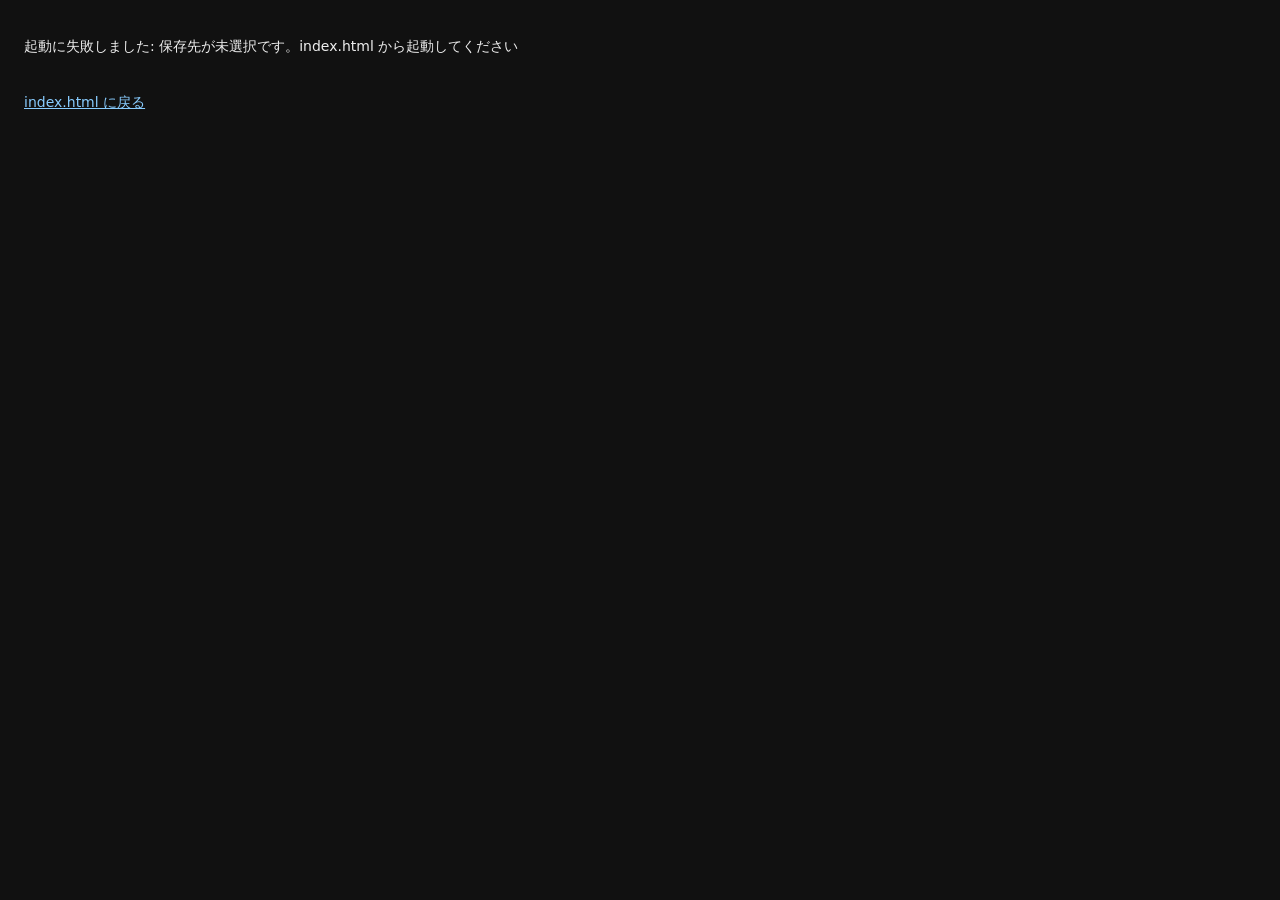
<file: public/os.html>
<!doctype html>
<html lang="ja">
<head>
<meta charset="utf-8">
<meta name="viewport" content="width=device-width,initial-scale=1">
<title>TrainOS</title>
<style>
html, body { height: 100%; margin: 0; overflow: hidden; font-size: var(--font-size, 14px); font-family: var(--font-ui, system-ui, sans-serif); }
svg { vertical-align: -.125em; }
#boot-screen { position: fixed; inset: 0; z-index: 99999; background: #111; color: #eee; }

/* デスクトップ。固定のパネルがあるときは、その分だけ縮む（--inset-*） */
#desktop { position: fixed; inset: var(--inset-top, 0px) var(--inset-right, 0px) var(--inset-bottom, 0px) var(--inset-left, 0px); background: var(--desk-bg, #245); overflow: hidden; }
#desktop.drag iframe { pointer-events: none; }
#wp { position: absolute; inset: 0; width: 100%; height: 100%; border: 0; pointer-events: none; }
#icons { position: absolute; inset: 0; z-index: 0; padding: 8px; display: grid; grid-auto-flow: column; grid-template-rows: repeat(auto-fill, var(--icon-cell, 84px)); grid-auto-columns: var(--icon-cell, 84px); gap: 4px; align-content: start; justify-content: start; pointer-events: none; }
.ico { pointer-events: auto; display: flex; flex-direction: column; align-items: center; gap: 4px; background: none; border: 0; color: var(--icon-fg, #fff); font: inherit; font-size: 12px; padding: 6px; border-radius: 6px; cursor: pointer; overflow: hidden; word-break: break-all; }
.ico svg { font-size: var(--icon-size, 34px); }
.ico:hover, .ico:focus { background: #fff3; outline: none; }

/* ウィンドウ（色・枠・角丸・影・タイトルバーはウィンドウテーマの変数） */
.win { position: absolute; display: flex; flex-direction: column; min-width: 200px; min-height: 120px; overflow: hidden; background: var(--win-bg, Canvas); color: var(--win-fg, CanvasText); border: var(--win-border, 1px solid #888); border-radius: var(--win-radius, 6px); box-shadow: var(--win-shadow, 0 4px 16px #0006); }
/* 窓の辺と角をつかんで大きさを変える（8方向）。固定の WM・最大化中・最小化中は隠す */
.rz { position: absolute; z-index: 3; touch-action: none; }
.rz-n, .rz-s { left: 10px; right: 10px; height: 6px; cursor: ns-resize; }
.rz-e, .rz-w { top: 10px; bottom: 10px; width: 6px; cursor: ew-resize; }
.rz-n { top: 0; } .rz-s { bottom: 0; } .rz-e { right: 0; } .rz-w { left: 0; }
.rz-ne, .rz-nw, .rz-se, .rz-sw { width: 12px; height: 12px; }
.rz-ne { top: 0; right: 0; cursor: nesw-resize; } .rz-sw { bottom: 0; left: 0; cursor: nesw-resize; }
.rz-nw { top: 0; left: 0; cursor: nwse-resize; } .rz-se { bottom: 0; right: 0; cursor: nwse-resize; }
.win.fixed .rz, .win.max .rz, .win.min .rz { display: none; }
.win.min { display: none; }
.win.front { outline: var(--win-focus, none); }
.win.closing { pointer-events: none; }
.win.snap { transition: left var(--snap-ms, 0s) ease, top var(--snap-ms, 0s) ease, width var(--snap-ms, 0s) ease, height var(--snap-ms, 0s) ease; }
.win .t { display: flex; justify-content: space-between; align-items: center; padding: var(--title-pad, 2px 4px 2px 8px); background: var(--title-bg, #335); color: var(--title-fg, #fff); cursor: move; user-select: none; touch-action: none; }
.win.fixed .t { cursor: default; }
.win .btns { display: flex; gap: var(--btn-gap, 2px); }
.win .t button { display: inline-flex; background: none; border: 0; color: inherit; cursor: pointer; padding: 2px 6px; border-radius: 4px; }
.win .t button:hover { background: #fff3; }
.win .c { flex: 1; min-height: 0; }

/* パネル（ドックにもタスクバーにもなる）と、ランチャーのメニュー */
#panel { position: fixed; z-index: 99998; display: flex; align-items: center; gap: var(--panel-gap, 8px); padding: 6px; box-sizing: border-box; background: var(--panel-bg, var(--bar-bg, #222)); color: var(--panel-fg, var(--bar-fg, #eee)); border-radius: var(--panel-radius, 16px); transition: transform .2s; }
#panel[hidden] { display: none; }
/* ガラスなどのテーマ用: パネルとメニューに、ぼかしと縁を付けられる */
#panel, #menu { -webkit-backdrop-filter: var(--panel-filter, none); backdrop-filter: var(--panel-filter, none); border: var(--panel-border, 0); }
#panel.p-bottom, #panel.p-top { left: 0; right: 0; margin: 0 auto; width: max-content; max-width: 96vw; }
#panel.p-left, #panel.p-right { top: 0; bottom: 0; margin: auto 0; height: max-content; max-height: 96vh; flex-direction: column; }
#panel.p-bottom { bottom: var(--panel-margin, 8px); } #panel.p-top { top: var(--panel-margin, 8px); }
#panel.p-left { left: var(--panel-margin, 8px); } #panel.p-right { right: var(--panel-margin, 8px); }
#panel.fill { border-radius: var(--panel-fill-radius, 0); --panel-margin: 0px; } /* 端いっぱいのパネルは、テーマの角丸を使わない */
#panel.fill.p-bottom, #panel.fill.p-top { left: 0; right: 0; width: auto; max-width: none; height: var(--panel-size, 36px); margin: 0; }
#panel.fill.p-left, #panel.fill.p-right { top: 0; bottom: 0; height: auto; max-height: none; width: var(--panel-size, 36px); margin: 0; }
#panel.auto.p-bottom { transform: translateY(calc(100% + var(--panel-margin, 8px) - 6px)); }
#panel.auto.p-top { transform: translateY(calc(-100% - var(--panel-margin, 8px) + 6px)); }
#panel.auto.p-left { transform: translateX(calc(-100% - var(--panel-margin, 8px) + 6px)); }
#panel.auto.p-right { transform: translateX(calc(100% + var(--panel-margin, 8px) - 6px)); }
#panel.auto:hover { transform: none; }
#panel .sp { flex: 1; }
#panel .pt { padding: 0 6px; font-size: 12px; opacity: .9; white-space: nowrap; }
#panel .wl { display: flex; gap: 4px; flex-direction: inherit; min-width: 0; overflow: hidden; }
.pk, .pw { position: relative; display: inline-flex; flex-direction: column; align-items: center; justify-content: center; gap: 2px; min-width: var(--panel-icon, 28px); min-height: var(--panel-icon, 28px); background: none; border: 0; border-radius: 8px; color: inherit; font: inherit; font-size: 11px; cursor: pointer; padding: 0 6px; }
.pk svg { font-size: calc(var(--panel-icon, 28px) * .6); }
.pk:hover, .pw:hover { background: var(--btn-bg, #fff3); }
.pk:disabled { opacity: .4; cursor: default; }
.pk.warn { color: #f90; }
.pk.lbl { flex-direction: row; gap: 6px; font-size: inherit; }
.pk.run::after { content: ''; position: absolute; bottom: 1px; width: 5px; height: 5px; border-radius: 50%; background: currentColor; }
.pw { flex-direction: row; gap: 6px; font-size: inherit; max-width: 160px; }
.pw span { overflow: hidden; text-overflow: ellipsis; white-space: nowrap; }
.pw.on { background: var(--btn-bg, #fff3); }
.pw.dim { opacity: .55; }
#menu { position: fixed; z-index: 99999; display: flex; flex-direction: column; gap: 2px; background: var(--panel-bg, var(--bar-bg, #222)); color: var(--panel-fg, var(--bar-fg, #eee)); padding: 4px; border-radius: var(--panel-radius, 8px); }
#menu[hidden] { display: none; }
#menu button { display: inline-flex; align-items: center; gap: 8px; background: none; border: 0; color: inherit; font: inherit; border-radius: 6px; padding: 6px 10px; cursor: pointer; text-align: left; }
#menu button:hover { background: var(--btn-bg, #fff3); }
</style>
</head>
<body>
<div id="boot-screen"></div>
<div id="desktop"></div>
<script src="sys/icons.js?v=0.7.0"></script>
<script src="sys/boot.js?v=0.7.0"></script>
<script src="sys/backend_local.js?v=0.7.0"></script>
<script src="sys/backend_drive.js?v=0.7.0"></script>
<script src="sys/skeleton.js?v=0.7.0"></script>
<script src="sys/sound.js?v=0.7.0"></script>
<script src="sys/app_loader.js?v=0.7.0"></script>
<script src="sys/desktop.js?v=0.7.0"></script>
<script src="firebase-config.js?v=0.7.0"></script>
<script src="sys/kernel.js?v=0.7.0"></script>
<script>TrainOSKernel.boot();</script>
</body>
</html>
</file>
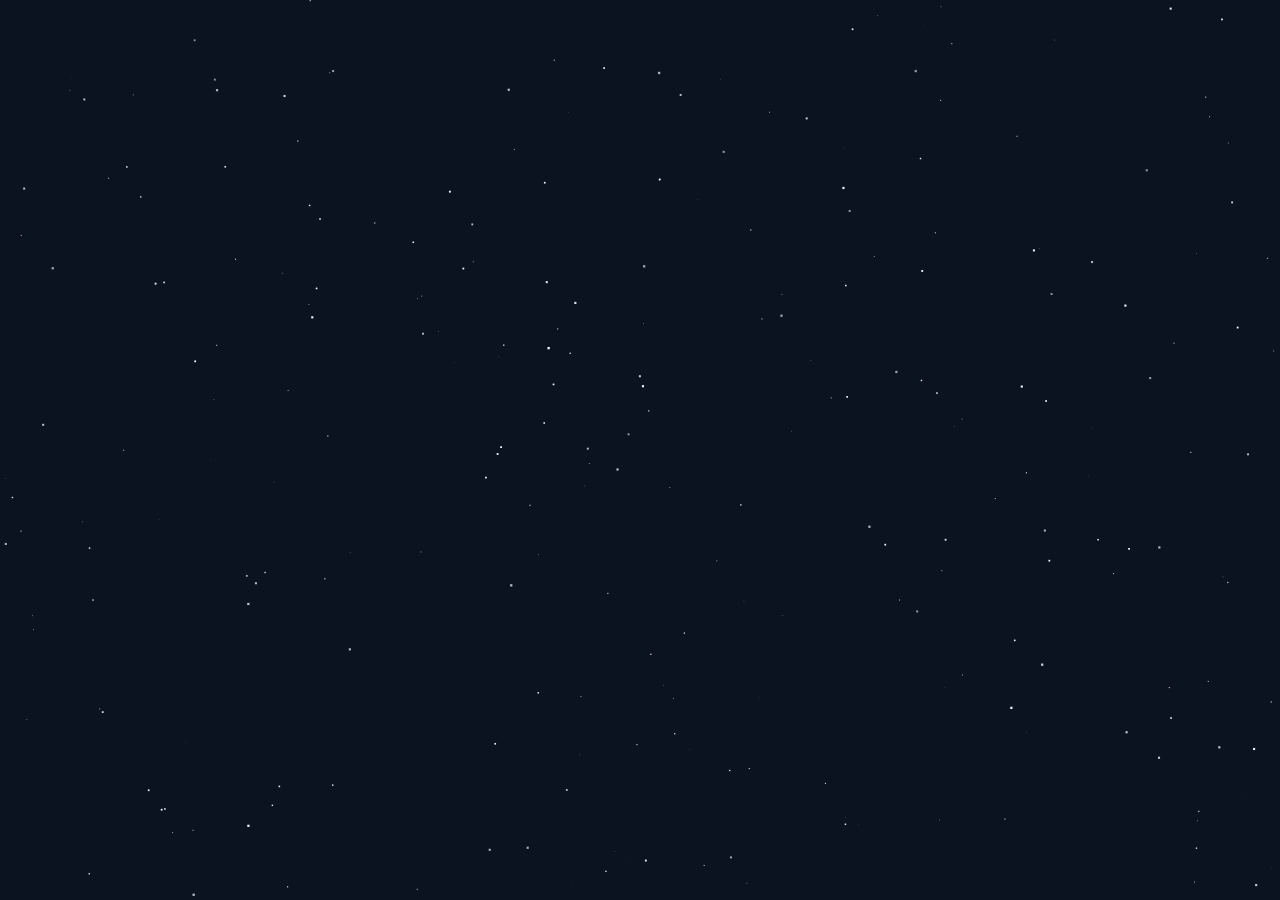
<file: public/sys/wallpapers/stars.html>
<!doctype html>
<meta charset="utf-8">
<style>html, body { margin: 0; height: 100%; background: #0b1220; overflow: hidden; } canvas { width: 100%; height: 100%; display: block; }</style>
<canvas id="c"></canvas>
<script>
// 動く壁紙の例: 星が左へ流れる。.html の壁紙は、隔離された枠の中で動く（OS の機能には触れない）
const c = document.getElementById('c'), x = c.getContext('2d');
let W, H, S = [];
function size() {
  W = c.width = innerWidth; H = c.height = innerHeight;
  S = Array.from({ length: Math.min(260, (W * H / 4000) | 0) }, () => ({ x: Math.random() * W, y: Math.random() * H, z: Math.random() * 2 + 0.3 }));
}
addEventListener('resize', size); size();
(function frame() {
  x.clearRect(0, 0, W, H); x.fillStyle = '#fff';
  for (const s of S) { s.x -= s.z * 0.4; if (s.x < 0) s.x = W; x.globalAlpha = 0.4 + s.z / 3; x.fillRect(s.x, s.y, s.z, s.z); }
  requestAnimationFrame(frame);
})();
</script>
</file>
<file: public/sys/apps/notepad/style.css>
html, body { height: 100%; margin: 0; }
body { display: flex; flex-direction: column; font-family: var(--font-ui, system-ui, sans-serif); font-size: var(--font-size, 14px); }
.bar { display: flex; gap: 4px; padding: 4px; }
#path { flex: 1; min-width: 0; }
#editor { flex: 1; resize: none; border: 0; padding: 8px; font-family: var(--font-mono, ui-monospace, monospace); font-size: var(--font-size, 14px); line-height: 1.5; outline: none; }
#status { padding: 2px 8px; font-size: calc(var(--font-size, 14px) - 2px); opacity: .7; }
input, button { font: inherit; }
</file>
